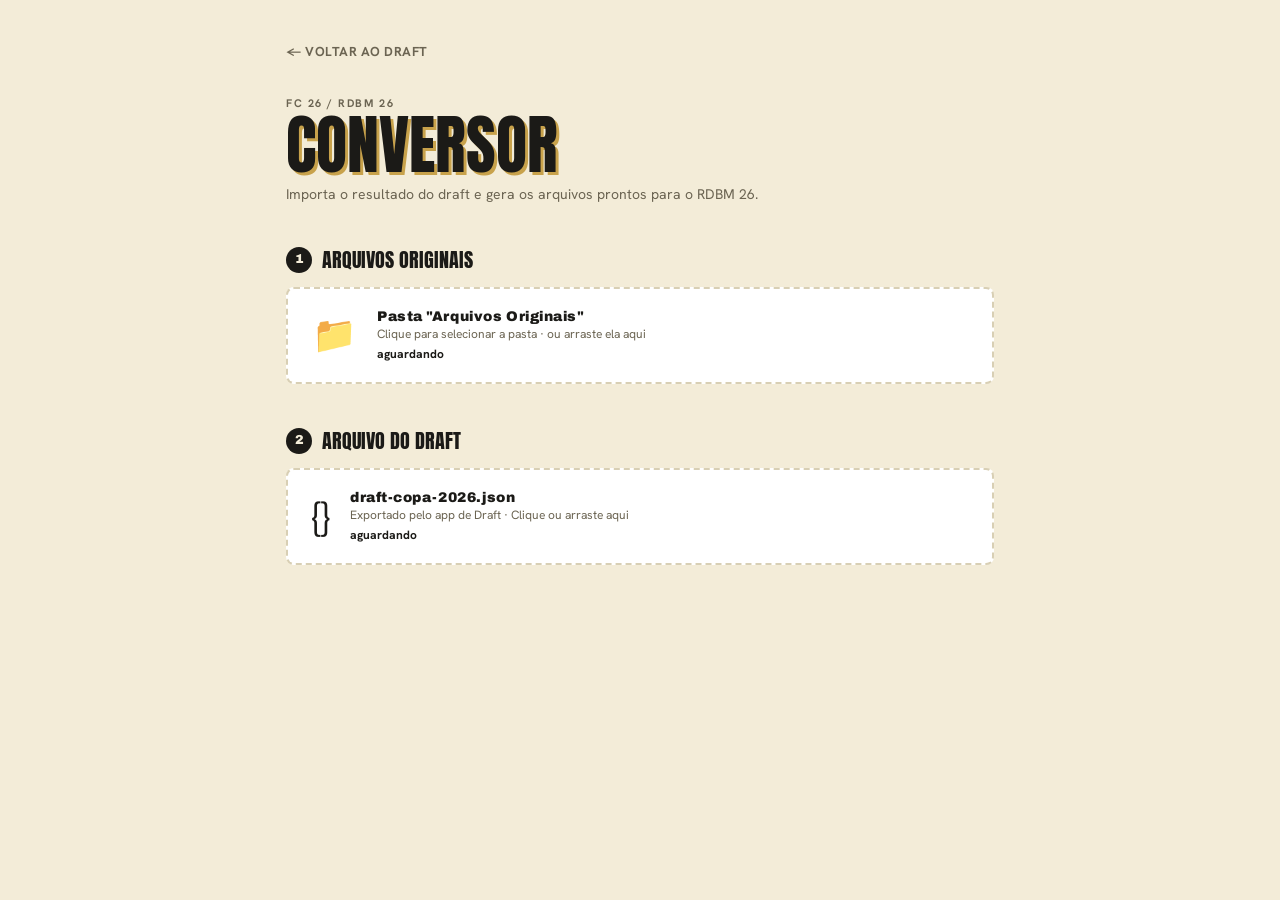
<file: converter.html>
<!DOCTYPE html>
<html lang="pt-BR">

<head>
    <meta charset="UTF-8">
    <meta name="viewport" content="width=device-width, initial-scale=1.0">
    <title>Conversor RDBM 26 — Draft Copa 2026</title>
    <link rel="preconnect" href="https://fonts.googleapis.com">
    <link rel="preconnect" href="https://fonts.gstatic.com" crossorigin>
    <link href="https://fonts.googleapis.com/css2?family=Anton&family=Hanken+Grotesk:wght@400;600;700;800;900&family=Archivo:wght@700;800;900&display=swap" rel="stylesheet">
    <link rel="stylesheet" href="style.css">
    <style>
        .cv-wrap {
            max-width: 740px;
            margin: 0 auto;
            padding: 40px 16px 100px;
        }

        .cv-back {
            display: inline-flex;
            align-items: center;
            gap: 6px;
            color: var(--muted);
            font-size: 13px;
            font-weight: 700;
            text-decoration: none;
            letter-spacing: 0.04em;
            text-transform: uppercase;
            margin-bottom: 36px;
        }
        .cv-back:hover { color: var(--ink); }

        .cv-header {
            margin-bottom: 44px;
        }
        .cv-eyebrow {
            font-size: 11px;
            font-weight: 700;
            letter-spacing: 0.14em;
            text-transform: uppercase;
            color: var(--muted);
            margin-bottom: 6px;
        }
        .cv-header h1 {
            font-family: var(--display);
            font-size: clamp(40px, 9vw, 64px);
            text-transform: uppercase;
            color: var(--ink);
            text-shadow: 3px 3px 0 var(--accent-2);
            margin: 0 0 10px;
            line-height: 0.92;
        }
        .cv-header p {
            font-size: 14px;
            color: var(--muted);
            margin: 0;
        }

        /* ── SECTION ── */

        .cv-section {
            margin-bottom: 36px;
        }
        .cv-section-title {
            display: flex;
            align-items: center;
            gap: 10px;
            font-family: var(--display);
            font-size: 20px;
            text-transform: uppercase;
            color: var(--ink);
            margin: 0 0 14px;
        }
        .step-badge {
            width: 26px;
            height: 26px;
            border-radius: 50%;
            background: var(--ink);
            color: var(--surface);
            font-family: var(--numeral);
            font-weight: 900;
            font-size: 13px;
            display: flex;
            align-items: center;
            justify-content: center;
            flex-shrink: 0;
        }

        /* ── DROP ZONES GRID ── */

        .dz-grid {
            display: grid;
            grid-template-columns: repeat(3, 1fr);
            gap: 10px;
        }
        @media (max-width: 520px) {
            .dz-grid { grid-template-columns: 1fr; }
        }

        .dz {
            position: relative;
            background: var(--surface-2);
            border: 2px dashed var(--line);
            border-radius: 8px;
            padding: 18px 14px 14px;
            cursor: pointer;
            transition: border-color 0.15s, background 0.15s;
            text-align: center;
            user-select: none;
        }
        .dz:hover, .dz.over { border-color: var(--accent-2); background: #fbf7eb; }
        .dz.ok  { border-style: solid; border-color: var(--win); }
        .dz.err { border-style: solid; border-color: var(--accent); }

        .dz input[type="file"] {
            position: absolute;
            inset: 0;
            opacity: 0;
            cursor: pointer;
            width: 100%;
            height: 100%;
        }
        .dz-name {
            font-family: var(--numeral);
            font-weight: 900;
            font-size: 11px;
            letter-spacing: 0.04em;
            color: var(--ink);
            margin-bottom: 4px;
            pointer-events: none;
        }
        .dz-action {
            font-size: 11px;
            color: var(--muted);
            pointer-events: none;
        }
        .dz-st {
            margin-top: 8px;
            font-size: 11px;
            font-weight: 700;
            pointer-events: none;
            min-height: 15px;
        }
        .dz.ok  .dz-st { color: var(--win); }
        .dz.err .dz-st { color: var(--accent); }

        /* Draft JSON zone — wide */
        .dz-wide {
            display: flex;
            align-items: center;
            gap: 20px;
            text-align: left;
            padding: 20px 24px;
        }
        .dz-icon {
            font-size: 36px;
            line-height: 1;
            flex-shrink: 0;
            pointer-events: none;
        }
        .dz-wide .dz-name  { font-size: 14px; margin-bottom: 2px; }
        .dz-wide .dz-action { font-size: 12px; }
        .dz-wide .dz-st   { margin-top: 4px; font-size: 12px; }

        .dz-file-status {
            display: flex;
            gap: 8px;
            flex-wrap: wrap;
            margin-top: 8px;
            min-height: 0;
        }
        .dz-file-pill {
            font-size: 11px;
            font-weight: 700;
            padding: 3px 9px;
            border-radius: 4px;
        }
        .dz-file-pill.ok  { background: #e4f5eb; color: var(--win); }
        .dz-file-pill.missing { background: #fde8e8; color: var(--accent); }

        /* ── PREVIEW ── */

        .preview-card {
            background: var(--surface-2);
            border: 1px solid var(--line);
            border-radius: 8px;
            overflow: hidden;
        }
        .prev-row {
            display: flex;
            align-items: center;
            gap: 12px;
            padding: 13px 16px;
            border-bottom: 1px solid var(--line);
        }
        .prev-row:last-child { border-bottom: none; }
        .prev-player {
            font-weight: 800;
            font-size: 13px;
            min-width: 90px;
        }
        .prev-team {
            flex: 1;
            font-size: 13px;
            color: var(--muted);
        }
        .prev-tid {
            font-family: var(--numeral);
            font-weight: 900;
            font-size: 11px;
            color: var(--muted);
            margin-right: 6px;
        }
        .badge {
            display: inline-block;
            font-size: 11px;
            font-weight: 700;
            padding: 3px 8px;
            border-radius: 4px;
        }
        .badge-ok   { background: #e4f5eb; color: var(--win); }
        .badge-warn { background: #fef3e2; color: #b36b00; }
        .badge-err  { background: #fde8e8; color: var(--accent); }

        /* ── EXPORT ── */

        .btn-rdbm {
            width: 100%;
            padding: 18px;
            background: var(--accent);
            color: var(--surface);
            border: none;
            border-radius: 8px;
            font-family: var(--display);
            font-size: 22px;
            letter-spacing: 0.03em;
            text-transform: uppercase;
            cursor: pointer;
            box-shadow: var(--hard-shadow-ink);
            transition: transform 0.1s, box-shadow 0.1s;
        }
        .btn-rdbm:hover:not(:disabled) {
            transform: translateY(1px);
            box-shadow: 2px 2px 0 var(--ink);
        }
        .btn-rdbm:disabled {
            background: var(--line);
            color: var(--muted);
            cursor: not-allowed;
            box-shadow: none;
        }
        .export-note {
            font-size: 12px;
            color: var(--muted);
            text-align: center;
            margin-top: 10px;
            line-height: 1.5;
        }

        /* ── LOG ── */

        .cv-log {
            background: var(--ink);
            color: #d8cfb8;
            font-family: 'Courier New', monospace;
            font-size: 12px;
            border-radius: 8px;
            padding: 16px 18px;
            max-height: 220px;
            overflow-y: auto;
            white-space: pre-wrap;
            word-break: break-all;
            line-height: 1.6;
            display: none;
            margin-top: 16px;
        }
        .cv-log.show { display: block; }
        .cv-log .log-ok   { color: #6fcf97; }
        .cv-log .log-warn { color: #f2c94c; }
        .cv-log .log-err  { color: #eb5757; }
    </style>
</head>

<body>

    <div class="cv-wrap">

        <a href="index.html" class="cv-back">&#8592; Voltar ao Draft</a>

        <header class="cv-header">
            <div class="cv-eyebrow">FC 26 / RDBM 26</div>
            <h1>Conversor</h1>
            <p>Importa o resultado do draft e gera os arquivos prontos para o RDBM 26.</p>
        </header>

        <!-- STEP 1 — Arquivos originais -->
        <div class="cv-section">
            <h2 class="cv-section-title">
                <span class="step-badge">1</span>
                Arquivos Originais
            </h2>
            <div class="dz dz-wide" id="dz-folder">
                <input type="file" id="fi-folder" webkitdirectory>
                <div class="dz-icon">&#128193;</div>
                <div style="pointer-events:none; flex:1;">
                    <div class="dz-name">Pasta &quot;Arquivos Originais&quot;</div>
                    <div class="dz-action">Clique para selecionar a pasta · ou arraste ela aqui</div>
                    <div class="dz-st" id="st-folder">aguardando</div>
                </div>
            </div>
            <div class="dz-file-status" id="dz-file-status"></div>
        </div>

        <!-- STEP 2 — Draft JSON -->
        <div class="cv-section">
            <h2 class="cv-section-title">
                <span class="step-badge">2</span>
                Arquivo do Draft
            </h2>
            <div class="dz dz-wide" id="dz-draft">
                <input type="file" accept=".json" id="fi-draft">
                <div class="dz-icon">{}</div>
                <div style="pointer-events:none; flex:1;">
                    <div class="dz-name">draft-copa-2026.json</div>
                    <div class="dz-action">Exportado pelo app de Draft &middot; Clique ou arraste aqui</div>
                    <div class="dz-st" id="st-draft">aguardando</div>
                </div>
            </div>
        </div>

        <!-- STEP 3 — Preview -->
        <div class="cv-section" id="sec-preview" style="display:none">
            <h2 class="cv-section-title">
                <span class="step-badge">3</span>
                Pr&#233;-visualiza&#231;&#227;o
            </h2>
            <div class="preview-card" id="preview-body"></div>
        </div>

        <!-- STEP 4 — Exportar -->
        <div class="cv-section" id="sec-export" style="display:none">
            <h2 class="cv-section-title">
                <span class="step-badge">4</span>
                Exportar
            </h2>
            <button class="btn-rdbm" id="exportBtn">
                &#8595; Gerar Arquivos para RDBM 26
            </button>
            <div class="export-note" id="export-note">
                Coloque os arquivos gerados na pasta <strong>Arquivos para Importar RDBM</strong> e importe no RDBM 26.
            </div>
            <div class="cv-log" id="cvLog"></div>
        </div>

    </div>

    <div id="toast"></div>

    <script>
    "use strict";

    // ─── TRADUÇÃO PT → EN ────────────────────────────────────────────────────

    const TRAD = {
        "alemanha":             "Germany",
        "argentina":            "Argentina",
        "argélia":         "Algeria",
        "arábia saudita":  "Saudi Arabia",
        "austrália":       "Australia",
        "bélgica":         "Belgium",
        "bósnia e herzegovina": "Bosnia & Herzegovina",
        "brasil":               "Brazil",
        "cabo verde":           "Cabo Verde",
        "canadá":          "Canada",
        "catar":                "Qatar",
        "colômbia":        "Colombia",
        "coreia do sul":        "Korea Republic",
        "costa do marfim":      "Ivory Coast",
        "croácia":         "Croatia",
        "curaçao":         "Curaçao",
        "egito":                "Egypt",
        "equador":              "Ecuador",
        "escócia":         "Scotland",
        "espanha":              "Spain",
        "estados unidos":       "United States",
        "frança":          "France",
        "gana":                 "Ghana",
        "haiti":                "Haiti",
        "holanda":              "Holland",
        "inglaterra":           "England",
        "iraque":               "Iraq",
        "irã":             "Iran",
        "japão":           "Japan",
        "jordânia":        "Jordan",
        "marrocos":             "Morocco",
        "méxico":          "Mexico",
        "noruega":              "Norway",
        "nova zelândia":   "New Zealand",
        "panamá":          "Panaмá",
        "paraguai":             "Paraguay",
        "portugal":             "Portugal",
        "rd congo":             "Congo DR",
        "república tcheca": "Czech Republic",
        "senegal":              "Senegal",
        "suécia":          "Sweden",
        "suíça":      "Switzerland",
        "tunísia":         "Tunisia",
        "turquia":              "Türkiye",
        "uruguai":              "Uruguay",
        "uzbequistão":     "Uzbekistan",
        "áfrica do sul":   "South Africa",
        "áustria":         "Austria",
    };

    const POS_CODE = { GK: "0", DF: "1", MF: "2", FW: "3" };

    // ─── ESTADO ──────────────────────────────────────────────────────────────

    const S = {
        tpl:      null,   // ArrayBuffer
        teams:    null,   // ArrayBuffer
        leagues:  null,   // ArrayBuffer (optional)
        draft:    null,   // Object
        _resolved: null,  // computed after all files loaded
    };

    // ─── UTF-16 LE ────────────────────────────────────────────────────────────

    function decodeUtf16(buf) {
        const bytes = new Uint8Array(buf);
        const hasBom = bytes[0] === 0xFF && bytes[1] === 0xFE;
        const slice = hasBom ? buf.slice(2) : buf;
        return new TextDecoder("utf-16le").decode(slice);
    }

    function encodeUtf16le(str) {
        const bom  = new Uint8Array([0xFF, 0xFE]);
        const buf  = new ArrayBuffer(str.length * 2);
        const view = new DataView(buf);
        for (let i = 0; i < str.length; i++)
            view.setUint16(i * 2, str.charCodeAt(i), true);
        const out = new Uint8Array(bom.length + buf.byteLength);
        out.set(bom, 0);
        out.set(new Uint8Array(buf), bom.length);
        return out;
    }

    // ─── HELPERS ─────────────────────────────────────────────────────────────

    function norm(s) { return (s || "").toLowerCase().trim(); }

    function findCol(header, name) {
        return header.findIndex(c => c.trim().toLowerCase() === name.toLowerCase());
    }

    function parseTeams(buf) {
        const text  = decodeUtf16(buf);
        const lines = text.split("\n").filter(l => l.trim());
        const header = lines[0].replace(/\r$/, "").split("\t");
        const iName = findCol(header, "teamname");
        const iId   = findCol(header, "teamid");
        if (iName < 0 || iId < 0) return null;
        const map = {};
        for (const raw of lines.slice(1)) {
            const p  = raw.replace(/\r$/, "").split("\t");
            const id = (p[iId] || "").trim();
            if (/^\d+$/.test(id)) map[norm(p[iName])] = id;
        }
        return map;
    }

    function resolveTeamId(ptName, teamMap) {
        const enName = TRAD[norm(ptName)] || ptName;
        const id = teamMap[norm(enName)] || teamMap[norm(ptName)];
        if (id) return { enName, id };
        const key = norm(enName);
        for (const [k, v] of Object.entries(teamMap)) {
            if (k.includes(key) || key.includes(k)) return { enName, id: v };
        }
        return { enName, id: null };
    }

    // ─── DROP ZONE PASTA ─────────────────────────────────────────────────────

    const NEEDED = {
        "teamplayerlinks.txt": "tpl",
        "teams.txt":           "teams",
        "leagues.txt":         "leagues",
    };

    function initFolderDz() {
        const dz    = document.getElementById("dz-folder");
        const input = document.getElementById("fi-folder");
        const st    = document.getElementById("st-folder");
        const pills = document.getElementById("dz-file-status");

        async function loadFiles(fileList) {
            if (!fileList || !fileList.length) return;
            st.textContent = "carregando…";
            dz.classList.remove("ok", "err");

            const found = {};
            for (const file of fileList) {
                const name = file.name.toLowerCase();
                if (NEEDED[name]) {
                    try {
                        found[name] = await file.arrayBuffer();
                    } catch (_) { /* skip */ }
                }
            }

            // Assign to state
            for (const [fname, key] of Object.entries(NEEDED)) {
                S[key] = found[fname] || null;
            }

            // Render pills
            pills.innerHTML = Object.keys(NEEDED).map(fname => {
                const ok = !!found[fname];
                const label = fname === "leagues.txt" && !ok
                    ? fname + " (opcional)"
                    : fname;
                return `<span class="dz-file-pill ${ok ? "ok" : "missing"}">${ok ? "✓" : "✗"} ${label}</span>`;
            }).join("");

            const hasRequired = !!(S.tpl && S.teams);
            dz.classList.toggle("ok",  hasRequired);
            dz.classList.toggle("err", !hasRequired);
            st.textContent = hasRequired
                ? "✓ pasta carregada"
                : "teamplayerlinks.txt ou teams.txt não encontrado";

            maybePreview();
        }

        input.addEventListener("change", e => loadFiles(e.target.files));
        dz.addEventListener("dragover",  e => { e.preventDefault(); dz.classList.add("over"); });
        dz.addEventListener("dragleave", () => dz.classList.remove("over"));
        dz.addEventListener("drop", e => {
            e.preventDefault();
            dz.classList.remove("over");
            // dataTransfer.files inclui todos os arquivos da pasta arrastada
            loadFiles(e.dataTransfer.files);
        });
    }

    function initDzJson(dzId, inputId) {
        const dz    = document.getElementById(dzId);
        const input = document.getElementById(inputId);
        const st    = document.getElementById("st-draft");

        async function load(file) {
            if (!file) return;
            st.textContent = "carregando…";
            dz.classList.remove("ok", "err");
            try {
                const text = await file.text();
                S.draft = JSON.parse(text);
                dz.classList.add("ok");
                st.textContent = "✓ " + file.name;
            } catch (_) {
                dz.classList.add("err");
                st.textContent = "JSON inválido";
                return;
            }
            maybePreview();
        }

        input.addEventListener("change", e => load(e.target.files[0]));
        dz.addEventListener("dragover",  e => { e.preventDefault(); dz.classList.add("over"); });
        dz.addEventListener("dragleave", () => dz.classList.remove("over"));
        dz.addEventListener("drop", e => {
            e.preventDefault();
            dz.classList.remove("over");
            load(e.dataTransfer.files[0]);
        });
    }

    // ─── PREVIEW ─────────────────────────────────────────────────────────────

    function maybePreview() {
        if (!S.tpl || !S.teams || !S.draft) return;

        const teamMap = parseTeams(S.teams);
        if (!teamMap) {
            logMsg("ERRO", "teams.txt inválido — colunas teamname/teamid não encontradas");
            return;
        }

        const participants = S.draft.draft.participants;
        S._resolved = participants.map(p => {
            const { enName, id } = resolveTeamId(p.team, teamMap);
            const total  = p.players.length;
            const withId = p.players.filter(j => j.playerid).length;
            return { player: p.player, team: p.team, enName, teamId: id, total, withId, players: p.players };
        });

        const rows = S._resolved.map(r => {
            let badge, cls;
            if (!r.teamId) {
                badge = "time não encontrado"; cls = "badge-err";
            } else if (r.withId === r.total) {
                badge = r.total + " jogadores OK"; cls = "badge-ok";
            } else {
                badge = r.withId + "/" + r.total + " com ID"; cls = "badge-warn";
            }
            const tidLabel = r.teamId ? `<span class="prev-tid">ID ${r.teamId}</span>` : "";
            return `
                <div class="prev-row">
                    <div class="prev-player">${esc(r.player)}</div>
                    <div class="prev-team">${esc(r.team)} ${tidLabel}</div>
                    <span class="badge ${cls}">${badge}</span>
                </div>`;
        }).join("");

        document.getElementById("preview-body").innerHTML = rows;
        document.getElementById("sec-preview").style.display = "";
        document.getElementById("sec-export").style.display  = "";

        const note = S.leagues
            ? "Arquivos gerados: <strong>teamplayerlinks.txt</strong> e <strong>leagues.txt</strong>."
            : "Arquivo gerado: <strong>teamplayerlinks.txt</strong>. Carregue leagues.txt para modificá-lo também.";
        document.getElementById("export-note").innerHTML =
            note + "<br>Coloque na pasta <strong>Arquivos para Importar RDBM</strong> e importe no RDBM 26.";
    }

    // ─── EXPORTAR ─────────────────────────────────────────────────────────────

    document.getElementById("exportBtn").addEventListener("click", doExport);

    function doExport() {
        const log = [];

        // ── teamplayerlinks.txt ──────────────────────────────────────────────
        // splitlines(keepends=True) — mantém \r\n original em cada linha, igual ao Python
        const tplText  = decodeUtf16(S.tpl);
        const rawLines = tplText.match(/[^\n]*\n?/g).filter(l => l.length > 0);
        const headerCols = rawLines[0].replace(/[\r\n]+$/, "").split("\t");
        const iPlayer = findCol(headerCols, "playerid");
        const iTeam   = findCol(headerCols, "teamid");

        if (iPlayer < 0 || iTeam < 0) {
            showLog(["[ERRO] teamplayerlinks.txt: colunas playerid/teamid não encontradas"]);
            return;
        }

        const teamIdSet = new Set(S._resolved.map(r => r.teamId).filter(Boolean));

        const kept = [rawLines[0]];  // header inalterado
        let removed = 0;
        for (const raw of rawLines.slice(1)) {
            if (!raw.trim()) continue;
            const tid = (raw.replace(/[\r\n]+$/, "").split("\t")[iTeam] || "").trim();
            if (teamIdSet.has(tid)) { removed++; }
            else { kept.push(raw); }  // linha original inalterada
        }
        log.push(`[OK] ${removed} jogadores removidos dos times selecionados`);

        let added = 0;
        for (const r of S._resolved) {
            if (!r.teamId) {
                log.push(`[AVISO] ${r.team}: teamid não encontrado — pulado`);
                continue;
            }
            let cnt = 0;
            for (const j of r.players) {
                if (!j.playerid) continue;
                const jersey  = Math.floor(Math.random() * 99) + 1;
                const posCode = POS_CODE[j.position] || "0";
                kept.push(`0\t0\t0\t0\t${jersey}\t${posCode}\t-1\t${r.teamId}\t0\t0\t0\t0\t0\t${j.playerid}\t3\t0\r\n`);
                cnt++;
                added++;
            }
            log.push(`[OK] ${r.enName} (ID ${r.teamId}): +${cnt} jogadores adicionados`);
        }
        log.push(`[OK] Total adicionado: ${added} jogadores`);

        downloadUtf16le(kept.join(""), "teamplayerlinks.txt");

        // ── leagues.txt (opcional) ────────────────────────────────────────────
        if (S.leagues) {
            const lgText  = decodeUtf16(S.leagues);
            const lgLines = lgText.match(/[^\n]*\n?/g).filter(l => l.length > 0);
            let changed = 0;
            const lgOut = lgLines.map(raw => {
                const stripped = raw.replace(/[\r\n]+$/, "");
                const p = stripped.split("\t");
                if (p.length >= 2 && (p[1] || "").toLowerCase().includes("international")) {
                    if (p[p.length - 1].trim() === "1") {
                        p[p.length - 1] = "0";
                        changed++;
                        return p.join("\t") + "\r\n";
                    }
                }
                return raw;  // linha original inalterada
            }).join("");
            setTimeout(() => downloadUtf16le(lgOut, "leagues.txt"), 350);
            log.push(`[OK] leagues.txt: ${changed > 0 ? changed + " flag(s) International: 1 → 0" : "nenhuma flag alterada"}`);
        }

        showLog(log);
        toast("Arquivos gerados com sucesso!");
    }

    // ─── UTILS ────────────────────────────────────────────────────────────────

    function ensureCRLF(line) {
        return line.replace(/[\r\n]+$/, "") + "\r\n";
    }

    function downloadUtf16le(text, filename) {
        const data = encodeUtf16le(text);
        const blob = new Blob([data], { type: "application/octet-stream" });
        const url  = URL.createObjectURL(blob);
        const a    = document.createElement("a");
        a.href = url; a.download = filename;
        document.body.appendChild(a); a.click();
        document.body.removeChild(a); URL.revokeObjectURL(url);
    }

    function esc(s) {
        return (s || "")
            .replace(/&/g, "&amp;")
            .replace(/</g, "&lt;")
            .replace(/>/g, "&gt;");
    }

    // ─── LOG ─────────────────────────────────────────────────────────────────

    function showLog(lines) {
        const el = document.getElementById("cvLog");
        el.innerHTML = lines.map(l => {
            if (l.startsWith("[OK]"))    return `<span class="log-ok">${esc(l)}</span>`;
            if (l.startsWith("[AVISO]")) return `<span class="log-warn">${esc(l)}</span>`;
            if (l.startsWith("[ERRO]"))  return `<span class="log-err">${esc(l)}</span>`;
            return esc(l);
        }).join("\n");
        el.classList.add("show");
    }

    function logMsg(type, msg) { showLog([`[${type}] ${msg}`]); }

    // ─── TOAST ───────────────────────────────────────────────────────────────

    let _tt = null;
    function toast(msg, dur = 2500) {
        const el = document.getElementById("toast");
        if (!el) return;
        clearTimeout(_tt);
        el.textContent = msg;
        el.classList.add("show");
        _tt = setTimeout(() => el.classList.remove("show"), dur);
    }

    // ─── INIT ─────────────────────────────────────────────────────────────────

    initFolderDz();
    initDzJson("dz-draft", "fi-draft");

    </script>

</body>
</html>
</file>
<file: style.css>
/* ====================== */
/* VARIÁVEIS               */
/* ====================== */

:root {
    --surface:       #F3ECD8;
    --surface-2:     #FFFFFF;
    --ink:           #1B1A17;
    --ink-bg:        #1B1A17;
    --muted:         #6B6452;
    --accent:        #E8462B;
    --accent-2:      #C8A24B;
    --line:          #D8CFB4;
    --win:           #2F7D4F;
    --shadow:        #1B1A17;
    --card-bg:       #FFFFFF;
    --display:       'Anton', sans-serif;
    --display-weight: 400;
    --body:          'Hanken Grotesk', sans-serif;
    --numeral:       'Archivo', sans-serif;
    --numeral-weight: 900;
    --hard-shadow:     3px 3px 0 var(--line);
    --hard-shadow-ink: 3px 3px 0 var(--shadow);
}

/* ====================== */
/* DARK MODE               */
/* ====================== */

[data-theme="dark"] {
    --surface:       #1a1a1a;
    --surface-2:     #2d2d2d;
    --ink:           #f0ede6;
    --ink-bg:        #3a3a3a;
    --muted:         #a09a8a;
    --accent:        #e85d45;
    --accent-2:      #d4a84b;
    --line:          #3a3a35;
    --win:           #3da86a;
    --shadow:        #555544;
    --card-bg:       #1e1e1e;
}

/* ====================== */
/* RESET & BASE            */
/* ====================== */

*, *::before, *::after { box-sizing: border-box; }

html, body { margin: 0; padding: 0; overflow-x: hidden; }

body {
    font-family: var(--body);
    color: var(--ink);
    background: var(--surface);
    -webkit-font-smoothing: antialiased;
}

h1, h2, h3 {
    font-family: var(--display);
    font-weight: var(--display-weight);
    margin: 0;
    line-height: 0.92;
}

/* ====================== */
/* SETUP                   */
/* ====================== */

#setup {
    max-width: 440px;
    margin: 0 auto;
    padding: 40px 16px 56px;
}

#setup h1 {
    font-size: clamp(36px, 9vw, 60px);
    text-transform: uppercase;
    letter-spacing: -0.01em;
    margin-bottom: 28px;
    color: var(--ink);
    text-shadow: 4px 4px 0 var(--accent-2);
}

/* ====================== */
/* SETTINGS EM LINHA       */
/* ====================== */

.setting-row {
    display: flex;
    gap: 14px;
    align-items: flex-start;
    margin-top: 14px;
    padding-bottom: 14px;
    border-bottom: 1px solid var(--line);
}

.setting-row:last-of-type {
    border-bottom: none;
    margin-bottom: 4px;
}

.setting-field {
    flex: 1 1 auto;
    min-width: 0;
}

.setting-field label {
    display: block;
    font-family: var(--body);
    font-weight: 800;
    font-size: 9px;
    letter-spacing: 0.22em;
    text-transform: uppercase;
    color: var(--muted);
    margin-bottom: 4px;
}

.setting-field select,
.setting-field input[type="number"] {
    width: 100%;
    padding: 9px 11px;
    border: 2px solid var(--line);
    background: var(--surface);
    color: var(--ink);
    font-family: var(--body);
    font-size: 14px;
    font-weight: 700;
    outline: none;
    border-radius: 0;
    appearance: none;
    -webkit-appearance: none;
    transition: border-color 0.15s;
}

.setting-field select:focus,
.setting-field input[type="number"]:focus {
    border-color: var(--ink);
}

.setting-field input[type="number"]#poolSpecialChanceInput {
    width: 65px;
    padding: 4px;
    border: 2px solid var(--line);
    background: var(--surface);
    color: var(--accent);
    font-family: var(--numeral);
    font-size: 14px;
    font-weight: 900;
    text-align: center;
    border-radius: 0;
    outline: none;
    -moz-appearance: textfield;
}

.setting-field input[type="number"]#poolSpecialChanceInput::-webkit-outer-spin-button,
.setting-field input[type="number"]#poolSpecialChanceInput::-webkit-inner-spin-button {
    -webkit-appearance: none;
    margin: 0;
}

.setting-field input[type="number"]#poolSpecialChanceInput:focus {
    border-color: var(--accent);
}

/* Slider de probabilidade */
.setting-field input[type="range"] {
    -webkit-appearance: none;
    appearance: none;
    width: 100%;
    height: 6px;
    background: var(--line);
    border-radius: 0;
    outline: none;
    cursor: pointer;
}

.setting-field input[type="range"]::-webkit-slider-thumb {
    -webkit-appearance: none;
    appearance: none;
    width: 18px;
    height: 18px;
    background: var(--accent);
    border: 2px solid var(--ink);
    border-radius: 50%;
    cursor: pointer;
    box-shadow: 2px 2px 0 var(--accent-2);
    transition: transform 0.1s;
}

.setting-field input[type="range"]::-webkit-slider-thumb:hover {
    transform: scale(1.15);
}

.setting-field input[type="range"]::-webkit-slider-thumb:active {
    transform: scale(1.05);
}

.setting-field input[type="range"]::-moz-range-thumb {
    width: 18px;
    height: 18px;
    background: var(--accent);
    border: 2px solid var(--ink);
    border-radius: 50%;
    cursor: pointer;
    box-shadow: 2px 2px 0 var(--accent-2);
}

.setting-field input[type="range"]::-moz-range-track {
    height: 6px;
    background: var(--line);
    border-radius: 0;
}

.setting-note {
    display: none;
    flex: 0 0 160px;
    max-width: 160px;
    font-family: var(--body);
    font-weight: 600;
    font-size: 11px;
    line-height: 1.4;
    color: var(--muted);
    padding: 8px 0 4px;
    min-height: 60px;
}

.setting-note.is-visible {
    display: block;
}

/* ====================== */
/* PASSO A PASSO (footer)  */
/* ====================== */

.steps-bar {
    display: flex;
    align-items: center;
    justify-content: center;
    gap: 4px;
    padding: 12px 16px;
    border-top: 2px solid var(--ink);
    max-width: 900px;
    margin: 0 auto;
    position: fixed;
    bottom: 0;
    left: 0;
    right: 0;
    background: var(--surface);
    z-index: 100;
    box-shadow: 0 -2px 0 var(--ink);
}

/* Espaço para o footer fixo não cobrir conteúdo */
#setup {
    padding-bottom: 80px;
}

#countrySelection .cs-wrap {
    padding-bottom: 80px;
}

#draftArea {
    padding-bottom: 70px;
}

#resultsArea {
    padding-bottom: 0;
}

.scroll-spacer {
    height: 100px;
}

.steps-item {
    display: flex;
    align-items: flex-start;
    gap: 7px;
}

.steps-num {
    font-family: var(--numeral);
    font-weight: var(--numeral-weight);
    font-size: 15px;
    color: var(--accent);
    line-height: 1.2;
    flex-shrink: 0;
}

.steps-text {
    display: flex;
    flex-direction: column;
    gap: 1px;
    min-width: 0;
}

.steps-t {
    font-family: var(--display);
    font-weight: var(--display-weight);
    font-size: 13px;
    text-transform: uppercase;
    letter-spacing: 0.02em;
    color: var(--ink);
    line-height: 1;
}

.steps-d {
    font-family: var(--body);
    font-weight: 600;
    font-size: 10px;
    color: var(--muted);
    white-space: nowrap;
}

.steps-arrow {
    font-family: var(--body);
    font-size: 16px;
    color: var(--line);
    font-weight: 700;
    margin-top: 2px;
}

/* Etapa ativa */
.steps-item.is-active {
    border-bottom: 3px solid var(--accent);
    padding-bottom: 3px;
}

.steps-item.is-active .steps-num {
    color: var(--accent);
}

.steps-item.is-active .steps-t {
    color: var(--accent);
}

.steps-item.is-active .steps-d {
    color: var(--ink);
    font-weight: 700;
}

.setup-card {
    border: 2px solid var(--ink);
    background: var(--surface-2);
    box-shadow: var(--hard-shadow-ink);
    padding: 22px 24px 28px;
    border-radius: 2px;
    display: flex;
    flex-direction: column;
    gap: 4px;
}

.setup-card label {
    display: block;
    font-family: var(--body);
    font-weight: 800;
    font-size: 9px;
    letter-spacing: 0.22em;
    text-transform: uppercase;
    color: var(--muted);
    margin-top: 12px;
    margin-bottom: 4px;
}

.setup-card select,
.setup-card input[type="number"] {
    width: 100%;
    padding: 9px 11px;
    border: 2px solid var(--line);
    background: var(--surface);
    color: var(--ink);
    font-family: var(--body);
    font-size: 14px;
    font-weight: 700;
    outline: none;
    border-radius: 0;
    appearance: none;
    -webkit-appearance: none;
    transition: border-color 0.15s;
}

.setup-card select:focus,
.setup-card input[type="number"]:focus {
    border-color: var(--ink);
}

/* Inputs de nome dos participantes */
#playerNames {
    display: flex;
    flex-direction: column;
    gap: 6px;
    margin-top: 8px;
}

#playerNames div { margin-bottom: 0 !important; }

#playerNames input {
    width: 100%;
    padding: 9px 11px;
    border: 2px solid var(--line);
    background: var(--surface);
    color: var(--ink);
    font-family: var(--display);
    font-size: 16px;
    outline: none;
    border-radius: 0;
    text-transform: uppercase;
    letter-spacing: 0.02em;
    transition: border-color 0.15s;
}

#playerNames input::placeholder {
    color: var(--muted);
    opacity: 0.5;
    font-family: var(--body);
    font-weight: 700;
    font-size: 12px;
    text-transform: uppercase;
    letter-spacing: 0.12em;
}

#playerNames input:focus { border-color: var(--ink); }

/* ====================== */
/* BOTÕES — BASE           */
/* ====================== */

button {
    font-family: var(--display);
    font-weight: var(--display-weight);
    letter-spacing: 0.04em;
    border: none;
    cursor: pointer;
    display: inline-flex;
    align-items: center;
    justify-content: center;
    gap: 10px;
    text-transform: uppercase;
    transition: transform 0.12s ease, box-shadow 0.12s ease, background 0.12s ease;
    border-radius: 2px;
}

button:disabled { opacity: 0.4; cursor: not-allowed; box-shadow: none; }

/* Botão primário (continuar / iniciar) */
#createPlayers,
#startDraft {
    background: var(--accent);
    color: #fff;
    box-shadow: var(--hard-shadow-ink);
    font-size: 18px;
    padding: 13px 20px;
    width: 100%;
    margin-top: 14px;
}

#createPlayers:active,
#startDraft:active {
    transform: translate(2px, 2px);
    box-shadow: 1px 1px  0 var(--shadow);
}

#startDraft {
    background: #c0392b;
    color: #fff;
    box-shadow: 4px 4px  0 var(--shadow);
    margin-top: 6px;
    font-size: 20px;
    padding: 16px 24px;
    font-weight: 700;
    text-transform: uppercase;
    letter-spacing: 0.06em;
    border: none;
    cursor: pointer;
    transition: transform 0.15s ease, box-shadow 0.15s ease, background 0.15s ease;
}

#startDraft:hover {
    background: #a93226;
}

#startDraft:active {
    transform: translate(2px, 2px);
    box-shadow: 2px 2px  0 var(--shadow);
}

/* Botão de refresh do pool */
#refreshBtn {
    background: transparent;
    color: var(--ink);
    border: 2px solid var(--ink);
    box-shadow: var(--hard-shadow);
    font-size: 14px;
    padding: 10px 14px;
    width: 100%;
    font-family: var(--body);
    font-weight: 800;
    letter-spacing: 0.06em;
    text-transform: uppercase;
}

#refreshBtn:hover { background: var(--accent); color: #fff; border-color: var(--ink); }
#refreshBtn:active { transform: translate(2px, 2px); box-shadow: 1px 1px 0 var(--line); }

/* Botão reiniciar */
#restartDraft {
    background: transparent;
    color: var(--muted);
    border: 2px solid var(--line);
    font-size: 11px;
    padding: 8px 16px;
    width: auto;
    letter-spacing: 0.08em;
    font-family: var(--body);
    font-weight: 800;
    text-transform: uppercase;
    border-radius: 2px;
    cursor: pointer;
    transition: color 0.15s, border-color 0.15s, background 0.15s;
}

#restartDraft:hover { color: var(--accent); border-color: var(--accent); }

/* Botões da tela de resultado */
#copyResults {
    background: var(--accent);
    color: #fff;
    box-shadow: var(--hard-shadow-ink);
    font-size: 16px;
    padding: 12px 24px;
    width: auto;
}

#copyResults:active { transform: translate(2px, 2px); box-shadow: 1px 1px  0 var(--shadow); }

.btn-novo-draft {
    background: transparent;
    color: var(--ink);
    border: 2px solid var(--ink);
    box-shadow: var(--hard-shadow);
    font-size: 16px;
    padding: 12px 24px;
    width: auto;
}

.btn-novo-draft:hover { background: var(--ink); color: var(--surface); }
.btn-novo-draft:active { transform: translate(2px, 2px); box-shadow: 1px 1px 0 var(--line); }

/* ====================== */
/* DRAFT — ESTRUTURA       */
/* ====================== */

#draftArea {
    display: flex;
    flex-direction: column;
    min-height: 100dvh;
}

/* Header */
#draftArea header {
    display: flex;
    align-items: center;
    gap: clamp(10px, 2vw, 18px);
    padding: clamp(10px, 1.8vw, 16px) clamp(16px, 4vw, 28px);
    border-bottom: 3px solid var(--ink);
    flex-wrap: wrap;
    width: 100%;
}

#draftArea header h1 {
    font-size: clamp(18px, 3vw, 32px);
    text-transform: uppercase;
    color: var(--ink);
    text-shadow: 3px 3px 0 var(--accent-2);
    flex: 1;
    text-align: center;
    min-width: 0;
}

#status {
    font-family: var(--body);
    font-weight: 800;
    font-size: clamp(12px, 1.6vw, 14px);
    letter-spacing: 0.04em;
    color: var(--muted);
    text-transform: uppercase;
    white-space: nowrap;
    flex-shrink: 0;
}

.header-spacer {
    flex-shrink: 0;
    width: 140px;
}

@media (max-width: 720px) {
    .header-spacer { display: none; }
}

/* Timer display */
.timer-display {
    font-family: var(--numeral);
    font-weight: var(--numeral-weight);
    font-size: 24px;
    color: var(--accent);
    letter-spacing: 0.04em;
    min-height: 28px;
    text-align: center;
}

.timer-display.is-warning {
    color: var(--accent);
    animation: timerPulse 0.5s ease-in-out infinite alternate;
}

@keyframes timerPulse {
    0% { opacity: 1; transform: scale(1); }
    100% { opacity: 0.5; transform: scale(1.1); }
}

.header-timer {
    font-size: 18px;
    color: var(--accent);
    font-family: var(--numeral);
    font-weight: var(--numeral-weight);
    text-align: center;
    flex-shrink: 0;
    min-width: 40px;
}

.cs-timer {
    margin-top: 8px;
}

.current-player {
    font-family: var(--display);
    font-size: clamp(22px, 3.5vw, 36px);
    font-weight: var(--display-weight);
    text-transform: uppercase;
    color: var(--accent);
    margin-left: 4px;
    letter-spacing: 0;
}

/* ====================== */
/* DRAFT — LAYOUT          */
/* ====================== */

.layout {
    display: grid;
    grid-template-columns: minmax(260px, 320px) 1fr;
    align-items: start;
    flex: 1;
}

/* ====================== */
/* PAINEL DO POOL          */
/* ====================== */

section.pool {
    border-right: 2px solid var(--line);
    padding: clamp(14px, 2.5vw, 20px);
    display: flex;
    flex-direction: column;
    gap: 10px;
    border-radius: 0;
    border-top: none;
    border-left: none;
    border-bottom: none;
    min-height: calc(100dvh - 70px);
    position: sticky;
    top: 0;
    overflow: hidden;
}

section.pool h2 {
    font-size: 11px;
    letter-spacing: 0.12em;
    text-transform: uppercase;
    color: var(--ink);
    border-top: 1px solid var(--ink);
    border-bottom: 1px solid var(--ink);
    padding: 5px 0;
    margin: 0;
}

#refreshes {
    font-family: var(--body);
    font-weight: 800;
    font-size: 15px;
    letter-spacing: 0.04em;
    color: var(--muted);
    text-transform: uppercase;
}

#poolList {
    display: flex;
    flex-direction: column;
    border: 2px solid var(--line);
    box-shadow: var(--hard-shadow);
    flex: 1 1 auto;
    overflow-y: auto;
    min-height: 0;
}

.pool-footer {
    flex-shrink: 0;
    padding-top: 4px;
}

.pool-footer #restartDraft {
    background: transparent;
    color: var(--muted);
    border: 2px solid var(--line);
    font-size: 11px;
    padding: 8px 16px;
    width: 100%;
    letter-spacing: 0.08em;
    font-family: var(--body);
    font-weight: 800;
    text-transform: uppercase;
    border-radius: 2px;
    cursor: pointer;
    transition: color 0.15s, border-color 0.15s, background 0.15s;
}

.pool-footer #restartDraft:hover { color: var(--accent); border-color: var(--accent); background: transparent; }

/* ====================== */
/* CARDS DO POOL           */
/* ====================== */

.player-card {
    display: flex;
    flex-direction: column;
    width: 100%;
    text-align: left;
    padding: 0;
    border: none;
    border-bottom: 1px solid var(--line);
    background: var(--surface-2);
    cursor: pointer;
    transition: background 0.12s, color 0.12s;
    min-height: 52px;
    border-radius: 0;
    box-shadow: none;
    font-family: var(--body);
    letter-spacing: normal;
    text-transform: none;
    color: var(--ink);
    font-size: 14px;
    font-weight: normal;
}

.player-card:last-child { border-bottom: none; }

.player-card:hover { background: var(--accent); color: #fff; }
.player-card:active { transform: none; box-shadow: none; }

/* Inner container with colored bar */
.pool-inner {
    display: flex;
    align-items: center;
    gap: 8px;
    width: 100%;
    padding: 10px 12px;
    border-left: 5px solid transparent;
    min-height: 52px;
}

.pool-inner.pos-gk { border-left-color: var(--pos-gk); }
.pool-inner.pos-df { border-left-color: var(--pos-df); }
.pool-inner.pos-mf { border-left-color: var(--pos-mf); }
.pool-inner.pos-fw { border-left-color: var(--pos-fw); }

/* Spans injetados pelo JS */
.pool-num {
    font-family: var(--numeral);
    font-weight: var(--numeral-weight);
    font-size: 11px;
    color: var(--muted);
    flex-shrink: 0;
}

.pool-name {
    font-family: var(--display);
    font-weight: var(--display-weight);
    font-size: 15px;
    color: var(--ink);
    white-space: nowrap;
    overflow: hidden;
    text-overflow: ellipsis;
    flex: 1 1 auto;
    min-width: 0;
    letter-spacing: -0.01em;
    line-height: 1;
}

.pool-inner .pos-label {
    font-weight: 800;
    font-size: 11px;
    color: var(--muted);
    letter-spacing: 0.04em;
    flex-shrink: 0;
}

.player-card:hover .pool-name,
.player-card:hover .pool-num { color: #fff; }

.player-card:hover .pool-inner .pos-label { color: #fff; }

/* ====================== */
/* TIMES                   */
/* ====================== */

section.teams {
    padding: clamp(14px, 2.5vw, 20px);
    display: grid;
    grid-template-columns: repeat(auto-fill, minmax(200px, 1fr));
    gap: 14px;
    align-content: start;
    border: none;
    border-radius: 0;
}

.team-card {
    border: 2px solid var(--ink);
    background: var(--surface-2);
    box-shadow: var(--hard-shadow);
    padding: 14px;
    border-radius: 2px;
}

.team-card h2 {
    font-size: clamp(14px, 2vw, 19px);
    letter-spacing: 0.02em;
    text-transform: uppercase;
    color: var(--ink);
    padding-bottom: 8px;
    border-bottom: 2px solid var(--ink);
    margin-bottom: 8px;
    display: flex;
    align-items: center;
    gap: 6px;
}

.team-card > div { margin-bottom: 6px; }

.team-pais {
    font-family: var(--body);
    font-weight: 700;
    font-size: 10px;
    letter-spacing: 0.06em;
    color: var(--muted);
    text-transform: uppercase;
    padding-bottom: 2px;
    margin-top: -4px;
}

.team-card strong {
    font-family: var(--numeral);
    font-weight: var(--numeral-weight);
    font-size: 22px;
    color: var(--accent);
    display: block;
    line-height: 0.9;
}

.team-card ul {
    list-style: none;
    padding: 0;
    margin: 0;
    display: flex;
    flex-direction: column;
    gap: 2px;
}

.team-card li {
    font-family: var(--display);
    font-weight: var(--display-weight);
    font-size: 12px;
    color: var(--ink);
    padding: 3px 8px;
    border-left: 2px solid var(--line);
    white-space: nowrap;
    overflow: hidden;
    text-overflow: ellipsis;
    line-height: 1.15;
    letter-spacing: -0.01em;
}

.team-card li .pos-label {
    font-weight: 800;
    font-size: 9px;
    color: var(--muted);
    margin-right: 4px;
    letter-spacing: 0.04em;
}

#finalResults .player-entry .pos-label {
    font-weight: 800;
    font-size: 9px;
    color: var(--muted);
    margin-right: 6px;
    letter-spacing: 0.04em;
}

/* Bandeiras */
.flag {
    display: inline-block;
    width: 24px;
    height: 16px;
    object-fit: cover;
    object-position: center;
    vertical-align: middle;
    margin-right: 5px;
    border: 1px solid rgba(0,0,0,0.12);
    border-radius: 1px;
    flex-shrink: 0;
}

/* Bandeira no mesmo tamanho do texto ao lado */
.current-player .flag,
.team-card h2 .flag,
.pool-name .flag {
    width: 24px;
    height: 16px;
    margin-right: 6px;
    border-radius: 1px;
}

/* Bandeiras menores no bracket */
.mata-bracket-visual .flag {
    width: 20px;
    height: 13px;
    margin-right: 3px;
    border: none;
}

/* Cores por posição: GK=laranja, DF=amarelo, MF=verde, FW=azul */
:root {
    --pos-gk: #E87722;
    --pos-df: #D4A017;
    --pos-mf: #2F7D4F;
    --pos-fw: #1A6BBF;
}

.team-card li.pos-gk,
.team-card li.pos-df,
.team-card li.pos-mf,
.team-card li.pos-fw {
    border-left-width: 5px;
}

.team-card li.pos-gk { border-left-color: var(--pos-gk); }
.team-card li.pos-df { border-left-color: var(--pos-df); }
.team-card li.pos-mf { border-left-color: var(--pos-mf); }
.team-card li.pos-fw { border-left-color: var(--pos-fw); }

#finalResults .player-entry {
    border-left-width: 5px;
}

#finalResults .player-entry.pos-gk { border-left-color: var(--pos-gk); }
#finalResults .player-entry.pos-df { border-left-color: var(--pos-df); }
#finalResults .player-entry.pos-mf { border-left-color: var(--pos-mf); }
#finalResults .player-entry.pos-fw { border-left-color: var(--pos-fw); }

/* ====================== */
/* ICONS & HEROES BADGES   */
/* ====================== */

.pool-tipo-badge {
    width: 20px;
    height: 20px;
    object-fit: contain;
    margin-left: auto;
    flex-shrink: 0;
    filter: drop-shadow(0 1px 2px rgba(0,0,0,.35));
}

.team-tipo-badge {
    width: 14px;
    height: 14px;
    object-fit: contain;
    margin-left: 4px;
    vertical-align: middle;
    flex-shrink: 0;
    filter: drop-shadow(0 1px 2px rgba(0,0,0,.35));
}

.result-tipo-badge {
    width: 16px;
    height: 16px;
    object-fit: contain;
    margin-left: 5px;
    vertical-align: middle;
    flex-shrink: 0;
    filter: drop-shadow(0 1px 2px rgba(0,0,0,.35));
}

/* ── ICON: tema dourado escuro ── */
.pool-inner.is-special.icon {
    background: linear-gradient(90deg, #1b1a17 0%, #2a2720 100%);
    border-left-color: #c8a84b;
    color: #f5e8c0;
}

.pool-inner.is-special.icon .pool-name,
.pool-inner.is-special.icon .pool-num {
    color: #f5e8c0;
}

.pool-inner.is-special.icon .pos-label {
    color: #c8a84b;
}

.player-card:hover .pool-inner.is-special.icon {
    background: linear-gradient(90deg, #c8a84b 0%, #a8882b 100%);
    color: #1b1a17;
}

.player-card:hover .pool-inner.is-special.icon .pool-name,
.player-card:hover .pool-inner.is-special.icon .pool-num,
.player-card:hover .pool-inner.is-special.icon .pos-label {
    color: #1b1a17;
}

/* Mantém a cor da posição na borda, só muda o fundo */
.team-card li.is-special.icon {
    background: rgba(200, 168, 75, 0.08);
}

#finalResults .player-entry.is-special.icon {
    background: rgba(200, 168, 75, 0.07);
}

/* ── HERO: tema roxo + dourado ── */
.pool-inner.is-special.hero {
    background: linear-gradient(90deg, #1a1025 0%, #2d1f42 100%);
    border-left-color: #9b59b6;
    color: #e8d5f5;
}

.pool-inner.is-special.hero .pool-name,
.pool-inner.is-special.hero .pool-num {
    color: #e8d5f5;
}

.pool-inner.is-special.hero .pos-label {
    color: #c8a84b;
}

.player-card:hover .pool-inner.is-special.hero {
    background: linear-gradient(90deg, #9b59b6 0%, #7d3c98 100%);
    color: #fff;
}

.player-card:hover .pool-inner.is-special.hero .pool-name,
.player-card:hover .pool-inner.is-special.hero .pool-num,
.player-card:hover .pool-inner.is-special.hero .pos-label {
    color: #fff;
}

/* Mantém a cor da posição na borda, só muda o fundo */
.team-card li.is-special.hero {
    background: rgba(155, 89, 182, 0.1);
}

#finalResults .player-entry.is-special.hero {
    background: rgba(155, 89, 182, 0.08);
}

/* ====================== */
/* FOOTER DO DRAFT         */
/* ====================== */

/* ====================== */
/* RESULTADOS FINAIS       */
/* ====================== */

#resultsArea {
    max-width: 900px;
    margin: 0 auto;
    padding: 40px 24px 0;
}

#resultsArea > h1 {
    font-size: clamp(30px, 6vw, 52px);
    text-transform: uppercase;
    color: var(--ink);
    text-shadow: 4px 4px 0 var(--accent-2);
    border-bottom: 3px solid var(--ink);
    padding-bottom: 14px;
    margin-bottom: 28px;
}

#finalResults h2 {
    font-size: clamp(20px, 3.5vw, 32px);
    text-transform: uppercase;
    letter-spacing: 0.02em;
    color: var(--ink);
    margin: 28px 0 10px;
    padding-bottom: 8px;
    border-bottom: 2px solid var(--ink);
}

#finalResults h3 {
    font-family: var(--body);
    font-weight: 800;
    font-size: 9px;
    letter-spacing: 0.22em;
    text-transform: uppercase;
    color: var(--muted);
    padding: 4px 0;
    margin: 12px 0 4px;
    border-bottom: 1px solid var(--line);
}

#finalResults .player-entry {
    font-family: var(--display);
    font-weight: var(--display-weight);
    font-size: 14px;
    color: var(--ink);
    padding: 4px 8px;
    border-left: 2px solid var(--line);
    margin-bottom: 2px;
    white-space: nowrap;
    overflow: hidden;
    text-overflow: ellipsis;
    letter-spacing: -0.01em;
    line-height: 1.15;
}

#finalResults hr {
    border: none;
    border-top: 3px solid var(--ink);
    margin: 24px 0;
}

/* Toggle expandir / reduzir */
.result-toggle-wrap {
    margin-bottom: 12px;
    display: flex;
    align-items: center;
    gap: 6px;
}

.result-copy-btn {
    background: transparent;
    border: 2px solid var(--line);
    border-radius: 4px;
    font-size: 11px;
    font-weight: 800;
    color: var(--ink);
    padding: 5px 12px;
    cursor: pointer;
    font-family: var(--body);
    text-transform: uppercase;
    letter-spacing: 0.04em;
    transition: background 0.15s, color 0.15s, border-color 0.15s;
}
.result-copy-btn:hover {
    background: var(--ink);
    color: var(--surface);
    border-color: var(--ink);
}

.player-pais-sigla {
    font-size: 11px;
    font-weight: 700;
    color: var(--muted);
    letter-spacing: 0.02em;
    margin-right: 2px;
}

.result-toggle-btn {
    background: transparent;
    color: var(--ink);
    border: 2px solid var(--line);
    font-size: 12px;
    padding: 6px 16px;
    cursor: pointer;
    font-family: var(--body);
    font-weight: 800;
    text-transform: uppercase;
    letter-spacing: 0.06em;
    transition: background 0.15s, border-color 0.15s;
}

.result-toggle-btn:hover {
    background: var(--ink);
    color: var(--surface);
    border-color: var(--ink);
}

.player-team-head {
    cursor: pointer;
    user-select: none;
    display: flex;
    align-items: center;
    gap: 8px;
    transition: opacity 0.15s;
}

.player-team-head:hover {
    opacity: 0.7;
}

.player-country-abbr {
    display: inline-flex;
    align-items: center;
    justify-content: center;
    background: var(--ink-bg);
    color: #fff;
    font-size: 10px;
    font-weight: 700;
    padding: 2px 6px;
    border-radius: 3px;
    letter-spacing: 0.5px;
    flex-shrink: 0;
}

.player-count {
    font-family: var(--body);
    font-weight: 700;
    font-size: 12px;
    color: var(--muted);
    text-transform: none;
    letter-spacing: normal;
}

.player-toggle-icon {
    font-size: 10px;
    color: var(--muted);
    margin-left: auto;
}

.player-detail {
    overflow: hidden;
    max-height: 0;
    opacity: 0;
    transition: max-height 0.35s ease, opacity 0.3s ease, margin 0.3s ease;
    margin: 0;
}

.player-detail.is-open {
    max-height: 2000px;
    opacity: 1;
    margin: 8px 0 0;
}

.result-actions {
    display: grid;
    grid-template-columns: repeat(4, 1fr);
    gap: 10px;
    margin-top: 28px;
}

#copyResults,
#exportDraft,
#goToMataMata,
#backToDraft {
    background: var(--accent);
    color: #fff;
    font-size: 14px;
    padding: 12px 16px;
    width: 100%;
    border: none;
    box-shadow: 3px 3px 0 var(--ink);
    transition: transform 0.15s ease, box-shadow 0.15s ease, background 0.15s ease;
}

#exportDraft {
    background: #1b8a3d;
}

#goToMataMata {
    background: var(--ink);
}

[data-theme="dark"] #goToMataMata {
    background: #3a3a3a;
}

/* Botões que precisam manter fundo escuro mesmo no dark mode */
[data-theme="dark"] .btn-sortear-todos {
    background: #3a3a3a !important;
}

#copyResults:active,
#exportDraft:active,
#goToMataMata:active,
#backToDraft:active {
    transform: translate(2px, 2px);
    box-shadow: 1px 1px 0 var(--ink);
}

#exportDraft:hover {
    background: #157030;
}

#goToMataMata:hover {
    background: #3a3a3a;
    opacity: 0.9;
}
[data-theme="dark"] #goToMataMata:hover {
    background: #4a4a4a;
    opacity: 0.9;
}

/* 🟢 SALAS ABERTAS */
.open-rooms-empty {
    text-align: center;
    padding: 20px 16px;
    color: var(--muted);
    font-size: 14px;
    font-family: var(--body);
}

.open-room-item {
    display: flex;
    align-items: center;
    justify-content: space-between;
    padding: 10px 12px;
    margin-bottom: 6px;
    background: var(--surface);
    border-radius: 8px;
    transition: background .15s;
    border: 1px solid var(--line);
}
.open-room-item:hover {
    background: var(--surface-2);
}
[data-theme="dark"] .open-room-item {
    background: #2a2a2a;
    border-color: transparent;
}
[data-theme="dark"] .open-room-item:hover {
    background: #3a3a3a;
}

.open-room-info {
    display: flex;
    align-items: center;
    gap: 12px;
}

.open-room-code {
    font-family: var(--heading);
    font-size: 18px;
    font-weight: 800;
    color: var(--ink);
    letter-spacing: 3px;
}

.open-room-players {
    font-family: var(--body);
    font-size: 13px;
    color: var(--muted);
}

.open-room-enter-btn {
    background: transparent;
    color: var(--muted);
    border: 2px solid var(--line);
    padding: 6px 14px;
    border-radius: 2px;
    cursor: pointer;
    font-size: 12px;
    font-weight: 600;
    transition: color .15s, border-color .15s, background .15s;
    text-transform: uppercase;
    letter-spacing: 0.05em;
}
.open-room-enter-btn:hover {
    color: var(--accent);
    border-color: var(--accent);
}
.open-room-enter-btn:hover {
    opacity: 0.85;
}

#openRoomsList::-webkit-scrollbar {
    width: 6px;
}
#openRoomsList::-webkit-scrollbar-track {
    background: transparent;
}
#openRoomsList::-webkit-scrollbar-thumb {
    background: var(--muted);
    border-radius: 3px;
}

#backToDraft {
    background: #c0392b;
}

#backToDraft:hover {
    background: #a93226;
}

#copyResults {
    background: var(--muted);
}

#copyResults:hover {
    background: var(--muted);
}

.btn-novo-draft {
    background: transparent;
    color: var(--ink);
    border: 2px solid var(--ink);
    box-shadow: 3px 3px 0 var(--line);
    font-size: 14px;
    padding: 12px 16px;
    width: 100%;
    transition: transform 0.15s ease, box-shadow 0.15s ease, background 0.15s ease, color 0.15s ease;
}

.btn-novo-draft:hover {
    background: var(--ink);
    color: var(--surface);
    transform: translate(-1px, -1px);
    box-shadow: 4px 4px 0 var(--line);
}

.btn-novo-draft:active {
    transform: translate(2px, 2px);
    box-shadow: 1px 1px 0 var(--line);
}

/* ====================== */
/* RESPONSIVO              */
/* ====================== */

@media (max-width: 720px) {
    .layout {
        grid-template-columns: 1fr;
    }

    section.pool {
        border-right: none;
        border-bottom: 2px solid var(--line);
        min-height: auto;
        position: static;
    }

    section.teams {
        grid-template-columns: 1fr 1fr;
    }
}

@media (max-width: 480px) {
    section.teams {
        grid-template-columns: 1fr;
    }

    #draftArea header h1 { display: none; }
}

/* ====================== */
/* SELEÇÃO DE PAÍSES       */
/* ====================== */

.cs-wrap {
    max-width: 720px;
    margin: 0 auto;
    padding: 32px 24px 56px;
}

.cs-header {
    margin-bottom: 28px;
    text-align: center;
}

.cs-eyebrow {
    display: block;
    font-family: var(--body);
    font-weight: 800;
    font-size: 11px;
    letter-spacing: 0.22em;
    text-transform: uppercase;
    color: var(--muted);
    margin-bottom: 18px;
}

.cs-header h1 {
    font-size: clamp(28px, 5vw, 42px);
    text-transform: uppercase;
    color: var(--ink);
    text-shadow: 4px 4px 0 var(--accent-2);
    margin-bottom: 10px;
}

.cs-turn {
    font-family: var(--body);
    font-weight: 800;
    font-size: 14px;
    text-transform: uppercase;
    letter-spacing: 0.04em;
    color: var(--muted);
}

.cs-player {
    font-family: var(--display);
    font-size: clamp(22px, 3.5vw, 30px);
    font-weight: var(--display-weight);
    text-transform: uppercase;
    color: var(--accent);
    margin-left: 4px;
}

.country-grid {
    display: grid;
    grid-template-columns: repeat(
        auto-fill, minmax(130px, 1fr)
    );
    gap: 12px;
}

.country-card {
    display: flex;
    flex-direction: column;
    align-items: center;
    justify-content: center;
    gap: 10px;
    padding: 18px 12px 14px;
    border: 2px solid var(--ink);
    background: var(--surface-2);
    box-shadow: var(--hard-shadow);
    cursor: pointer;
    transition: background 0.12s, color 0.12s, transform 0.12s, box-shadow 0.12s;
    border-radius: 2px;
    min-height: 100px;
    text-align: center;
}

.country-card:hover {
    background: var(--accent);
    color: #fff;
    border-color: var(--ink);
}

.country-card:active {
    transform: translate(2px, 2px);
    box-shadow: 1px 1px 0 var(--line);
}

.country-card .flag {
    width: 40px;
    height: 30px;
    margin-right: 0;
}

.country-card .country-name {
    font-family: var(--body);
    font-weight: 800;
    font-size: 11px;
    letter-spacing: 0.02em;
    color: var(--ink);
    line-height: 1.15;
    word-break: break-word;
}

.country-card:hover .country-name {
    color: #fff;
}

.country-card.is-taken {
    opacity: 0.35;
    cursor: not-allowed;
    pointer-events: none;
    box-shadow: none;
}

.country-card.is-taken:hover {
    background: var(--surface-2);
    color: var(--ink);
}

.country-card.is-taken .country-name {
    text-decoration: line-through;
    color: var(--muted);
}

/* ====================== */
/* MODAL DE CONFIRMAÇÃO    */
/* ====================== */

.modal-overlay {
    position: fixed;
    inset: 0;
    z-index: 1000;
    display: flex;
    align-items: center;
    justify-content: center;
    padding: 16px;
    background: rgba(0,0,0,0.5);
    -webkit-backdrop-filter: blur(3px);
    backdrop-filter: blur(3px);
    animation: modalFadeIn 0.22s ease both;
}

@keyframes modalFadeIn {
    0% { opacity: 0; }
    100% { opacity: 1; }
}

.modal-card {
    width: 100%;
    max-width: 400px;
    background: var(--surface);
    color: var(--ink);
    border: 6px solid var(--card-bg);
    box-shadow: var(--hard-shadow-ink);
    overflow: hidden;
    animation: modalCardIn 0.28s cubic-bezier(0.2, 0.8, 0.3, 1) both;
}

@keyframes modalCardIn {
    0% { opacity: 0; transform: translateY(28px) scale(0.97); }
    100% { opacity: 1; transform: none; }
}

.modal-head {
    display: flex;
    align-items: flex-start;
    justify-content: space-between;
    padding: 20px 20px 14px;
    gap: 12px;
}

.modal-eyebrow {
    display: block;
    font-family: var(--body);
    font-weight: 800;
    font-size: 11px;
    letter-spacing: 0.22em;
    text-transform: uppercase;
    color: var(--muted);
    margin-bottom: 2px;
}

.modal-title {
    font-family: var(--display);
    font-weight: var(--display-weight);
    font-size: 22px;
    text-transform: uppercase;
    letter-spacing: 0.02em;
    line-height: 0.92;
    flex: 1 1;
}

.modal-close {
    background: none;
    border: none;
    color: var(--muted);
    cursor: pointer;
    padding: 4px 6px;
    line-height: 1;
    font-size: 22px;
    transition: color 0.15s, transform 0.15s;
    flex-shrink: 0;
    margin-top: 2px;
}

.modal-close:hover { color: var(--ink); transform: rotate(90deg); }

.cm-rule {
    height: 2px;
    background: var(--ink);
    border: none;
    margin: 0;
}

.modal-body {
    padding: 18px 20px 10px;
}

.modal-msg {
    font-family: var(--body);
    font-size: 14px;
    line-height: 1.45;
    color: var(--ink);
    margin: 0;
}

.modal-footer {
    display: flex;
    align-items: center;
    justify-content: flex-end;
    gap: 10px;
    padding: 10px 20px 18px;
    border-top: 1px solid var(--line);
    margin-top: 4px;
}

.btn-primary {
    background: var(--accent);
    color: #fff;
    box-shadow: var(--hard-shadow-ink);
    font-size: 15px;
    padding: 10px 20px;
    font-family: var(--display);
    font-weight: var(--display-weight);
    letter-spacing: 0.04em;
    text-transform: uppercase;
    border: none;
    cursor: pointer;
    border-radius: 2px;
    transition: transform 0.12s ease, box-shadow 0.12s ease;
}

.btn-primary:active { transform: translate(2px, 2px); box-shadow: 1px 1px  0 var(--shadow); }

.btn-sortear-um {
    font-size: 18px !important;
    padding: 16px 24px !important;
    flex: 1;
    box-shadow: 4px 4px 0 var(--ink) !important;
    transition: transform 0.15s ease, box-shadow 0.15s ease, background 0.15s ease !important;
}

.btn-sortear-um:hover {
    background: #d03d24;
}

.btn-sortear-um:active {
    transform: translate(2px, 2px) !important;
    box-shadow: 2px 2px 0 var(--ink) !important;
}

.btn-sortear-todos {
    font-size: 18px !important;
    padding: 16px 24px !important;
    flex: 1;
    background: var(--ink) !important;
    box-shadow: 4px 4px 0 var(--accent-2) !important;
    transition: transform 0.15s ease, box-shadow 0.15s ease, background 0.15s ease !important;
}

.btn-sortear-todos:hover {
    background: #3a3a3a !important;
    opacity: 0.9 !important;
}
[data-theme="dark"] .btn-sortear-todos:hover {
    background: #4a4a4a !important;
    opacity: 0.9 !important;
}

.btn-sortear-todos:active {
    transform: translate(2px, 2px) !important;
    box-shadow: 2px 2px 0 var(--accent-2) !important;
}

.btn-secondary {
    background: transparent;
    color: var(--ink);
    border: 2px solid var(--ink);
    box-shadow: var(--hard-shadow);
    font-size: 15px;
    padding: 10px 20px;
    font-family: var(--display);
    font-weight: var(--display-weight);
    letter-spacing: 0.04em;
    text-transform: uppercase;
    cursor: pointer;
    border-radius: 2px;
    transition: transform 0.12s ease, box-shadow 0.12s ease;
}

.btn-secondary:active { transform: translate(2px, 2px); box-shadow: 1px 1px 0 var(--line); }

/* ====================== */
/* MATA-MATA (ETAPA 5)    */
/* ====================== */

/* Header do Mata-mata */
.mata-header {
    display: flex;
    align-items: center;
    justify-content: space-between;
    padding: 20px 24px;
    border-bottom: 3px solid var(--ink);
    gap: 20px;
    flex-wrap: wrap;
}

.mata-back {
    background: transparent;
    color: var(--muted);
    border: 2px solid var(--line);
    font-size: 13px;
    padding: 8px 16px;
    width: auto;
    font-family: var(--body);
    font-weight: 800;
    text-transform: uppercase;
    box-shadow: var(--hard-shadow);
}

.mata-back:hover { color: var(--accent); border-color: var(--accent); }

.mata-header div:nth-child(2) {
    text-align: center;
    flex: 1;
}

.mata-eyebrow {
    font-family: var(--body);
    font-weight: 800;
    font-size: 11px;
    letter-spacing: 0.22em;
    text-transform: uppercase;
    color: var(--muted);
    margin-bottom: 4px;
}

.mata-header h1 {
    font-size: clamp(24px, 5vw, 42px);
    text-transform: uppercase;
    color: var(--ink);
    text-shadow: 4px 4px 0 var(--accent-2);
}

.mata-actions {
    display: flex;
    gap: 12px;
}

#sortearMataMata {
    background: #c0392b;
    color: #fff;
    font-size: 14px;
    font-weight: 700;
    padding: 12px 20px;
    border: none;
    box-shadow: 3px 3px  0 var(--shadow);
    text-transform: uppercase;
    letter-spacing: 0.06em;
    transition: transform 0.15s ease, box-shadow 0.15s ease, background 0.15s ease;
}

#sortearMataMata:hover {
    background: #a93226;
}

#sortearMataMata:active {
    transform: translate(2px, 2px);
    box-shadow: 1px 1px  0 var(--shadow);
}

#resetarTudo {
    background: transparent;
    color: var(--accent);
    border: 2px solid var(--accent);
    font-size: 14px;
    padding: 10px 16px;
    box-shadow: var(--hard-shadow);
}

#resetarTudo:hover { background: var(--accent); color: #fff; }

/* Resumo da fase */
.mata-summary {
    display: flex;
    justify-content: center;
    gap: 40px;
    padding: 20px;
    background: var(--surface-2);
    border-bottom: 2px solid var(--line);
}

.mata-summary div {
    display: flex;
    flex-direction: column;
    align-items: center;
    gap: 2px;
}

.mata-summary-label {
    font-family: var(--body);
    font-weight: 800;
    font-size: 10px;
    letter-spacing: 0.15em;
    text-transform: uppercase;
    color: var(--muted);
}

.mata-summary strong {
    font-family: var(--numeral);
    font-weight: var(--numeral-weight);
    font-size: 20px;
    color: var(--ink);
}

/* Painel de Resultados (Controle) */
.mata-results-panel {
    background: var(--surface-2);
    border: 2px solid var(--ink);
    box-shadow: var(--hard-shadow-ink);
    padding: 16px;
    display: flex;
    flex-direction: column;
    gap: 12px;
    max-width: 620px;
    margin: 0 auto 28px;
}

.mata-results-head {
    border-bottom: 2px solid var(--line);
    padding-bottom: 12px;
    display: flex;
    justify-content: space-between;
    align-items: flex-end;
}

.mata-results-eyebrow {
    font-family: var(--body);
    font-weight: 800;
    font-size: 10px;
    letter-spacing: 0.2em;
    text-transform: uppercase;
    color: var(--muted);
}

.mata-results-head h2 {
    font-size: 20px;
    text-transform: uppercase;
}

.mata-results-head span {
    font-family: var(--numeral);
    font-weight: var(--numeral-weight);
    font-size: 14px;
    color: var(--accent);
}

.mata-results-list {
    display: grid;
    grid-template-columns: repeat(auto-fill, minmax(280px, 1fr));
    gap: 10px;
}

@media (max-width: 800px) {
    .mata-results-list {
        grid-template-columns: 1fr;
    }
}

.mata-result-row {
    background: var(--surface);
    border: 2px solid var(--line);
    padding: 16px;
    display: flex;
    flex-direction: column;
    gap: 12px;
}

.mata-result-meta {
    display: flex;
    justify-content: space-between;
    align-items: center;
    font-family: var(--body);
    font-weight: 800;
    font-size: 11px;
    text-transform: uppercase;
    color: var(--muted);
    border-bottom: 1px solid var(--line);
    padding-bottom: 8px;
}

.mata-result-match {
    display: grid;
    grid-template-columns: 1fr auto 1fr;
    align-items: center;
    gap: 12px;
}

.mata-result-team {
    display: flex;
    align-items: center;
    font-family: var(--display);
    font-weight: 700;
    font-size: 16px;
    text-transform: uppercase;
}

.mata-result-team-right { justify-content: flex-end; }

.mata-result-score {
    display: flex;
    align-items: center;
    gap: 6px;
    font-family: var(--numeral);
    font-weight: var(--numeral-weight);
    font-size: 20px;
}

.mata-result-score input {
    width: 45px;
    height: 45px;
    text-align: center;
    border: 2px solid var(--ink);
    background: var(--surface-2);
    font-family: var(--numeral);
    font-weight: var(--numeral-weight);
    font-size: 20px;
    outline: none;
    border-radius: 4px;
}

.mata-result-save {
    width: 100%;
    background: var(--ink);
    color: var(--surface);
    padding: 12px;
}

.mata-result-save:hover {
    background: #3a3a3a;
    opacity: 0.9;
}
[data-theme="dark"] .mata-result-save:hover {
    background: #4a4a4a;
    opacity: 0.9;
}
    font-size: 14px;
    margin-top: 4px;
}

.mata-results-empty {
    text-align: center;
    padding: 20px;
    font-family: var(--body);
    font-weight: 700;
    color: var(--muted);
    font-style: italic;
}

/* Cabeçalho dos cards de partida (modo linear / sorteio) */
.mata-game-head {
    font-size: 9px;
    color: var(--muted);
    font-weight: 800;
    text-transform: uppercase;
    display: flex;
    justify-content: space-between;
}

/* Competitor Component */
.mata-competitor {
    display: flex;
    flex-direction: column;
    align-items: flex-start;
    gap: 2px;
}

.mata-competitor-top {
    display: flex;
    align-items: center;
    gap: 4px;
}

.mata-country-code {
    font-family: var(--numeral);
    font-weight: var(--numeral-weight);
    font-size: 8px;
    color: var(--muted);
    letter-spacing: 0.02em;
}

.mata-player-name {
    font-family: var(--body);
    font-weight: 700;
    font-size: 9px;
    color: #c0392b;
    text-transform: uppercase;
    letter-spacing: 0.04em;
    opacity: 1;
    line-height: 1.2;
    padding-left: 1px;
}

.mata-cpu-tag {
    font-family: var(--body);
    font-weight: 700;
    font-size: 8px;
    color: var(--muted);
    text-transform: uppercase;
    letter-spacing: 0.06em;
    opacity: 0.6;
}

.mata-cpu-tag {
    font-family: var(--body);
    font-weight: 700;
    font-size: 8px;
    color: var(--muted);
    text-transform: uppercase;
    letter-spacing: 0.06em;
    opacity: 0.6;
}

.mata-empty {
    font-family: var(--body);
    font-weight: 700;
    font-size: 12px;
    color: var(--muted);
    font-style: italic;
}

.mata-winner {
    margin-top: 4px;
    border-top: 1px dashed var(--line);
    padding-top: 2px;
    font-size: 10px;
    color: var(--win);
    font-weight: 800;
    text-transform: uppercase;
}

/* ====================== */
/* BRACKET HLTV           */
/* ====================== */

.bracket-hltv {
    display: flex;
    flex-direction: row;
    justify-content: center;
    align-items: stretch;
    gap: 8px;
    position: relative;
    padding: 24px 16px 8px;
    background: var(--surface-2);
        border: 2px solid var(--ink);
    box-shadow: var(--hard-shadow);
    overflow-x: auto;
    margin-bottom: 40px;
}

.bracket-hltv-svg {
    position: absolute;
    top: 0;
    left: 0;
    width: 100%;
    height: 100%;
    pointer-events: none;
    z-index: 0;
    overflow: visible;
}

.bracket-hltv-line {
    fill: none;
    stroke: var(--line);
    stroke-width: 2;
    stroke-linejoin: round;
    stroke-linecap: round;
}

.bracket-hltv-col {
    display: grid;
    grid-template-rows: repeat(var(--rows, 16), 1fr);
    align-items: stretch;
    z-index: 1;
    min-width: 0;
    position: relative;
    padding-top: 22px;
}

.bracket-hltv-title {
    font-family: var(--body);
    font-weight: 800;
    font-size: 9px;
    text-transform: uppercase;
    letter-spacing: 0.12em;
    color: var(--muted);
    padding-bottom: 3px;
    border-bottom: 1px solid var(--line);
    text-align: center;
    width: 100%;
    position: absolute;
    top: 0;
    left: 0;
    right: 0;
}

.bracket-hltv-card {
    background: var(--surface-2);
    border: 1.5px solid var(--ink);
    width: 150px;
    padding: 0;
    display: flex;
    flex-direction: column;
    justify-content: center;
    position: relative;
    grid-column: 1;
    align-self: center;
    margin: 3px 0;
}

.bracket-hltv-card.is-done {
    /* borda permanece preta (padrão) */
}

.bracket-hltv-card.is-final {
    width: 170px;
    border-width: 2px;
}

.bracket-hltv-card.is-final.is-done {
    border-color: var(--accent-2);
    box-shadow: 0 0 0 1px var(--accent-2);
}

.bracket-hltv-team {
    display: flex;
    align-items: center;
    gap: 4px;
    font-family: var(--display);
    font-weight: 700;
    font-size: 11px;
    text-transform: uppercase;
    padding: 4px 8px;
    line-height: 1.1;
    letter-spacing: -0.01em;
}

.bracket-hltv-team + .bracket-hltv-team {
    border-top: 1px solid var(--line);
}

.bracket-hltv-team.is-winner {
    color: var(--win);
    border-left: 4px solid var(--win);
    padding-left: 4px;
}

.bracket-hltv-team.is-loser {
    color: var(--muted);
    border-left: 4px solid var(--accent);
    padding-left: 4px;
}

.bracket-hltv-team .flag {
    width: auto;
    height: 1em;
    border: none;
    margin-right: 2px;
    flex-shrink: 0;
}

.bracket-hltv-team .mata-country-code {
    font-size: 9px;
    flex-shrink: 0;
}

.bracket-hltv-team .mata-player-name {
    font-size: 7px;
    opacity: 0.85;
    color: #c0392b;
}

.bracket-hltv-score {
    font-family: var(--numeral);
    font-weight: var(--numeral-weight);
    font-size: 12px;
    color: var(--ink);
    margin-left: auto;
    padding-left: 6px;
}

/* Painel de resultados — compacto */
.mata-result-team {
    font-size: 14px;
}

.mata-result-team .mata-country-code {
    font-size: 11px;
}

.mata-result-team .flag {
    width: auto;
    height: 1.2em;
    margin-right: 4px;
}

.mata-result-team {
    flex-wrap: wrap;
    align-self: flex-start;
    padding-top: 8px;
}

.mata-result-team-right {
    align-self: flex-start;
    padding-top: 8px;
}

.mata-result-team .mata-player-name {
    font-size: 10px;
    opacity: 1;
    color: #c0392b;
    width: 100%;
}

.mata-result-team .mata-cpu-tag {
    width: 100%;
    font-size: 7px;
    line-height: 1.2;
    opacity: 0.6;
    letter-spacing: 0.06em;
}

/* Final column (flex em vez de grid) */
.bracket-hltv-final {
    display: flex;
    flex-direction: column;
    align-items: center;
    justify-content: flex-start;
    gap: 6px;
    padding-top: 0;
}

.bracket-hltv-final .bracket-hltv-title {
    position: relative;
    flex-shrink: 0;
}

.bracket-hltv-final .bracket-hltv-card {
    flex-shrink: 0;
    width: 170px;
}

.bracket-hltv-champion {
    background: linear-gradient(135deg, #fff8e1, #fffdf0);
    border: 3px solid var(--accent-2);
    padding: 10px 16px;
    width: 180px;
    text-align: center;
    box-shadow: 4px 4px 0 var(--accent-2);
    display: flex;
    flex-direction: column;
    align-items: center;
    gap: 4px;
    flex-shrink: 0;
}

.bracket-hltv-trophy {
    font-size: 24px;
    line-height: 1;
}

.bracket-hltv-champion-label {
    color: var(--accent-2);
    font-weight: 900;
    text-transform: uppercase;
    font-size: 11px;
    letter-spacing: 0.15em;
}

.bracket-hltv-champion-team {
    margin-top: 2px;
}

.bracket-hltv-champion-team .mata-competitor {
    gap: 8px;
}

.bracket-hltv-champion-team .mata-country-code {
    font-size: 11px;
    color: var(--ink);
}

.bracket-hltv-champion-team .flag {
    height: 1.3em;
}

.bracket-hltv-champion-team .mata-player-name {
    font-size: 9px;
    opacity: 1;
    color: #c0392b;
}

.bracket-hltv-runnerup {
    margin-top: 6px;
    padding: 6px 16px;
    width: 170px;
    text-align: center;
    display: flex;
    flex-direction: column;
    align-items: center;
    gap: 2px;
}

.bracket-hltv-runnerup-label {
    color: var(--muted);
    font-weight: 800;
    text-transform: uppercase;
    font-size: 8px;
    letter-spacing: 0.1em;
}

.bracket-hltv-runnerup-team .mata-competitor {
    gap: 6px;
}

.bracket-hltv-runnerup-team .mata-country-code {
    font-size: 9px;
}

/* ====================== */
/* RESPONSIVO             */
/* ====================== */

@media (max-width: 1600px) {
    .bracket-hltv-card { width: 125px; }
    .bracket-hltv-card.is-final { width: 145px; }
    .bracket-hltv-team { font-size: 10px; padding: 3px 6px; }
    .bracket-hltv-team .mata-country-code { font-size: 8px; }
    .bracket-hltv-champion { width: 155px; padding: 8px 12px; }
    .bracket-hltv-runnerup { width: 145px; }
}

@media (max-width: 1200px) {
    .bracket-hltv { gap: 4px; padding: 16px 8px 4px; }
    .bracket-hltv-card { width: 110px; }
    .bracket-hltv-card.is-final { width: 130px; }
    .bracket-hltv-team { font-size: 9px; padding: 2px 4px; gap: 2px; }
    .bracket-hltv-team .mata-country-code { font-size: 7px; }
    .bracket-hltv-title { font-size: 8px; }
    .bracket-hltv-champion { width: 135px; padding: 6px 10px; }
    .bracket-hltv-runnerup { width: 125px; }
    .bracket-hltv-champion-label { font-size: 9px; }
    .bracket-hltv-trophy { font-size: 20px; }
}

@media (max-width: 720px) {
    .bracket-hltv { gap: 3px; padding: 12px 4px 2px; }
    .bracket-hltv-card { width: 90px; }
    .bracket-hltv-card.is-final { width: 110px; }
    .bracket-hltv-team { font-size: 8px; padding: 2px 3px; }
    .bracket-hltv-team .mata-country-code { font-size: 6px; }
    .bracket-hltv-title { font-size: 7px; }
    .bracket-hltv-champion { width: 115px; }
    .bracket-hltv-runnerup { width: 105px; }
}

@media (max-width: 720px) {
    .mata-header {
        flex-direction: column;
        text-align: center;
    }

    .mata-actions {
        width: 100%;
        justify-content: center;
    }

    .mata-results-panel {
        margin: 0 16px 40px;
    }
}

/* Adicionando estilos para a fase linear (fallback) */
.mata-phase {
    padding: 12px 20px 20px;
    display: flex;
    flex-direction: column;
    gap: 12px;
}

.mata-games {
    display: flex;
    flex-direction: column;
    gap: 12px;
}

/* Grid responsiva para o sorteio — aproveita largura da tela */
.mata-games-grid {
    display: grid;
    grid-template-columns: repeat(5, 1fr);
    gap: 8px;
    padding: 0;
}

.mata-games-grid .tree-game {
    padding: 10px 12px;
    max-width: none;
    margin: 0;
}

.mata-games-grid .mata-game-head {
    font-size: 9px;
    padding-bottom: 4px;
    margin-bottom: 4px;
    border-bottom: 1px solid var(--line);
}

.mata-games-grid .mata-matchup {
    gap: 6px;
}

.mata-games-grid .mata-matchup .mata-team {
    font-size: 14px;
    gap: 4px;
}

.mata-games-grid .mata-team .mata-player-name {
    font-size: 8px;
    opacity: 1;
    color: #c0392b;
}

.mata-games-grid .mata-matchup .mata-team .flag {
    width: auto;
    height: 1.2em;
    margin-right: 3px;
    border: none;
}

.mata-games-grid .mata-score span {
    font-size: 18px !important;
}

@media (max-width: 1400px) {
    .mata-games-grid {
        grid-template-columns: repeat(4, 1fr);
    }
}

@media (max-width: 1100px) {
    .mata-games-grid {
        grid-template-columns: repeat(3, 1fr);
    }
}

@media (max-width: 800px) {
    .mata-games-grid {
        grid-template-columns: repeat(2, 1fr);
    }
}

.tree-game {
    background: var(--surface-2);
    border: 2px solid var(--ink);
    box-shadow: var(--hard-shadow);
    padding: 10px 12px;
}

.mata-matchup {
    display: grid;
    grid-template-columns: 1fr auto 1fr;
    align-items: center;
    gap: 10px;
}

.mata-matchup .mata-team {
    display: flex;
    align-items: center;
    gap: 6px;
    font-family: var(--display);
    font-weight: 700;
}

.mata-matchup .mata-team-right {
    justify-content: flex-end;
}

.mata-score {
    display: flex;
    align-items: center;
    gap: 4px;
    font-family: var(--numeral);
    font-weight: 900;
}

.mata-score input {
    width: 35px;
    height: 35px;
    text-align: center;
    border: 2px solid var(--ink);
    background: var(--surface);
    font-family: var(--numeral);
    font-size: 18px;
}

.mata-winner {
    margin-top: 8px;
    padding-top: 4px;
    border-top: 1px dashed var(--line);
    font-size: 12px;
    color: var(--win);
    font-weight: 800;
}

.btn-confirm {
    margin-top: 10px;
    width: 100%;
    background: var(--ink);
}

.btn-confirm:hover {
    background: #3a3a3a;
    opacity: 0.9;
}
[data-theme="dark"] .btn-confirm:hover {
    background: #4a4a4a;
    opacity: 0.9;
}

/* Toast notification */
#toast {
    position: fixed;
    top: 20px;
    left: 50%;
    transform: translateX(-50%) translateY(-16px);
    background: var(--ink);
    color: var(--surface);
    padding: 14px 28px;
    border-radius: 8px;
    font-size: 14px;
    font-weight: 700;
    opacity: 0;
    pointer-events: none;
    transition: opacity 0.25s, transform 0.25s;
    z-index: 9999;
    white-space: nowrap;
    box-shadow: 0 4px 20px rgba(0,0,0,0.3);
    border: 2px solid var(--accent);
}
#toast.show {
    opacity: 1;
    transform: translateX(-50%) translateY(0);
}

[data-theme="dark"] #toast {
    box-shadow: 0 4px 20px rgba(0,0,0,0.6);
}

/* ====================== */
/* MODAL CONVERSOR RDBM   */
/* ====================== */

.cv-modal-card {
    width: min(680px, 94vw);
    max-height: 90vh;
    display: flex;
    flex-direction: column;
}

.cv-modal-body {
    overflow-y: auto;
    padding: 20px 20px 24px;
    display: flex;
    flex-direction: column;
    gap: 22px;
}

/* Step */
.cv-step { display: flex; flex-direction: column; gap: 10px; }

.cv-step-label {
    display: flex;
    align-items: center;
    gap: 8px;
    font-family: var(--display);
    font-size: 16px;
    text-transform: uppercase;
    color: var(--ink);
}

.cv-badge {
    width: 22px;
    height: 22px;
    border-radius: 50%;
    background: var(--ink);
    color: var(--surface);
    font-family: var(--numeral);
    font-weight: 900;
    font-size: 12px;
    display: flex;
    align-items: center;
    justify-content: center;
    flex-shrink: 0;
}

/* Drop zone row */
.cv-dz-row {
    display: grid;
    grid-template-columns: repeat(3, 1fr);
    gap: 8px;
}
@media (max-width: 520px) {
    .cv-dz-row { grid-template-columns: 1fr; }
}

.cv-dz {
    position: relative;
    background: var(--surface);
    border: 2px dashed var(--line);
    border-radius: 6px;
    padding: 14px 10px 10px;
    text-align: center;
    cursor: pointer;
    transition: border-color 0.15s, background 0.15s;
    user-select: none;
}
.cv-dz:hover, .cv-dz.over { border-color: var(--accent-2); background: #fbf7eb; }
.cv-dz.ok  { border-style: solid; border-color: var(--win); }
.cv-dz.err { border-style: solid; border-color: var(--accent); }

.cv-dz input[type="file"] {
    position: absolute;
    inset: 0;
    opacity: 0;
    cursor: pointer;
    width: 100%;
    height: 100%;
}

.cv-dz-name {
    font-family: var(--numeral);
    font-weight: 900;
    font-size: 10px;
    letter-spacing: 0.04em;
    color: var(--ink);
    margin-bottom: 2px;
    pointer-events: none;
}
.cv-dz-sub {
    font-size: 10px;
    color: var(--muted);
    pointer-events: none;
}
.cv-dz-st {
    margin-top: 6px;
    font-size: 10px;
    font-weight: 700;
    min-height: 14px;
    pointer-events: none;
}
.cv-dz.ok  .cv-dz-st { color: var(--win); }
.cv-dz.err .cv-dz-st { color: var(--accent); }

.cv-dz-folder {
    display: flex;
    align-items: center;
    gap: 14px;
    text-align: left;
    padding: 14px 16px;
}
.cv-dz-folder-icon {
    font-size: 28px;
    line-height: 1;
    flex-shrink: 0;
    pointer-events: none;
}
.cv-dz-folder .cv-dz-name { font-size: 12px; margin-bottom: 2px; }
.cv-dz-folder .cv-dz-sub  { font-size: 11px; }
.cv-dz-folder .cv-dz-st   { margin-top: 4px; font-size: 11px; }

.cv-file-pills {
    display: flex;
    gap: 6px;
    flex-wrap: wrap;
    min-height: 0;
}
.cv-file-pill {
    font-size: 10px;
    font-weight: 700;
    padding: 2px 8px;
    border-radius: 4px;
}
.cv-file-pill.ok      { background: #e4f5eb; color: var(--win); }
.cv-file-pill.missing { background: #fde8e8; color: var(--accent); }

/* Preview */
.cv-preview {
    background: var(--surface-2);
    border: 1px solid var(--line);
    border-radius: 6px;
    overflow: hidden;
    display: none;
}
.cv-preview-row {
    display: flex;
    align-items: center;
    gap: 10px;
    padding: 10px 14px;
    border-bottom: 1px solid var(--line);
    font-size: 13px;
}
.cv-preview-row:last-child { border-bottom: none; }
.cv-prev-player { font-weight: 800; min-width: 80px; }
.cv-prev-team   { flex: 1; color: var(--muted); font-size: 12px; }
.cv-prev-tid    { font-family: var(--numeral); font-weight: 900; font-size: 10px; color: var(--muted); }

.cv-badge-ok   { background: #e4f5eb; color: var(--win); font-size: 11px; font-weight: 700; padding: 2px 7px; border-radius: 4px; }
.cv-badge-warn { background: #fef3e2; color: #b36b00; font-size: 11px; font-weight: 700; padding: 2px 7px; border-radius: 4px; }
.cv-badge-err  { background: #fde8e8; color: var(--accent); font-size: 11px; font-weight: 700; padding: 2px 7px; border-radius: 4px; }

/* Export button */
.cv-btn-export {
    width: 100%;
    padding: 14px;
    background: var(--accent);
    color: #fff;
    border: none;
    border-radius: 6px;
    font-family: var(--display);
    font-size: 18px;
    letter-spacing: 0.03em;
    text-transform: uppercase;
    cursor: pointer;
    box-shadow: var(--hard-shadow-ink);
    transition: transform 0.1s, box-shadow 0.1s;
}
.cv-btn-export:not([disabled]):hover {
    transform: translateY(1px);
    box-shadow: 2px 2px 0 var(--ink);
}
.cv-btn-export[disabled] {
    display: none;
}
    background: var(--line);
    color: var(--muted);
    cursor: not-allowed;
    box-shadow: none;
}

/* Button row (export + clear) */
.cv-btn-row {
    display: flex;
    gap: 8px;
    margin-top: 2px;
}
.cv-btn-row .cv-btn-export {
    flex: 1;
}

/* Clear button */
.cv-btn-clear {
    padding: 0 16px;
    background: var(--line);
    color: var(--muted);
    border: 2px solid var(--muted);
    border-radius: 6px;
    font-family: var(--display);
    font-size: 13px;
    cursor: pointer;
    text-transform: uppercase;
    transition: background 0.15s, color 0.15s;
    white-space: nowrap;
}
.cv-btn-clear:hover {
    background: var(--accent);
    color: #fff;
    border-color: var(--accent);
}

/* JSON drop zone (reuses .cv-dz base) */
.cv-dz-json {
    border-style: dashed;
}
.cv-dz-json.ok  { border-style: solid; border-color: var(--win); }
.cv-dz-json.err { border-style: solid; border-color: var(--accent); }
.cv-dz-json.ok  .cv-dz-st { color: var(--win); }
.cv-dz-json.err .cv-dz-st { color: var(--accent); }

/* Downloads area */
.cv-downloads {
    display: none;
    flex-direction: column;
    gap: 8px;
    margin-top: 10px;
}
.cv-downloads.show { display: flex; }
.cv-downloads-label {
    font-size: 12px;
    font-weight: 700;
    color: var(--muted);
    text-transform: uppercase;
    letter-spacing: 0.05em;
}
.cv-download-btn {
    padding: 10px 14px;
    background: var(--win);
    color: #fff;
    border: none;
    border-radius: 6px;
    font-family: var(--display);
    font-size: 14px;
    cursor: pointer;
    text-transform: uppercase;
    text-align: center;
    box-shadow: 2px 2px 0 var(--ink);
    transition: transform 0.1s, box-shadow 0.1s;
}
.cv-download-btn:hover {
    transform: translateY(1px);
    box-shadow: 1px 1px 0 var(--ink);
}

/* Log */
.cv-log {
    background: var(--ink-bg);
    color: #d8cfb8;
    font-family: 'Courier New', monospace;
    font-size: 11px;
    border-radius: 6px;
    padding: 12px 14px;
    max-height: 160px;
    overflow-y: auto;
    white-space: pre-wrap;
    word-break: break-all;
    line-height: 1.6;
    display: none;
}
.cv-log.show { display: block; }
.cv-log .log-ok   { color: #6fcf97; }
.cv-log .log-warn { color: #f2c94c; }
.cv-log .log-err  { color: #eb5757; }

/* ====================== */
/* PRÉ-MENU               */
/* ====================== */

#preMenu {
    max-width: 480px;
    margin: 0 auto;
    padding: 24px 16px 16px;
}

#preMenu h1 {
    font-size: clamp(36px, 9vw, 60px);
    text-transform: uppercase;
    letter-spacing: -0.01em;
    margin-bottom: 16px;
    color: var(--ink);
    text-shadow: 4px 4px 0 var(--accent-2);
    text-align: center;
    line-height: 1;
}

#preMenu .logo,
#roomMenu .logo,
#setup .logo {
    display: block;
    width: 100%;
    max-width: 480px;
    height: auto;
    margin: 0 auto;
}

.pre-menu-card {
    width: 100%;
    border: 2px solid var(--ink);
    background: var(--card-bg);
    box-shadow: var(--hard-shadow-ink);
    padding: 16px 20px 20px;
    border-radius: 2px;
    display: flex;
    flex-direction: column;
    gap: 4px;
    box-sizing: border-box;
}

.pre-menu-section {
    display: flex;
    flex-direction: column;
    gap: 8px;
}

.pre-menu-label {
    font-family: var(--body);
    font-weight: 800;
    font-size: 12px;
    letter-spacing: 0.22em;
    text-transform: uppercase;
    color: var(--muted);
}

.pre-menu-input {
    width: 100%;
    padding: 12px 14px;
    border: 2px solid var(--line);
    background: var(--surface);
    color: var(--ink);
    font-family: var(--display);
    font-size: 18px;
    outline: none;
    border-radius: 2px;
    text-transform: uppercase;
    letter-spacing: 0.02em;
    transition: border-color 0.15s;
}

.pre-menu-input:focus {
    border-color: var(--ink);
}

.pre-menu-input::placeholder {
    color: var(--muted);
    opacity: 0.5;
    font-family: var(--body);
    font-weight: 700;
    font-size: 14px;
    text-transform: uppercase;
    letter-spacing: 0.12em;
}

.pre-menu-divider {
    border: none;
    border-top: 1px solid var(--line);
    margin: 4px 0;
}

.pre-menu-btn {
    width: 100%;
    padding: 14px 20px;
    font-family: var(--display);
    font-weight: var(--display-weight);
    font-size: 18px;
    letter-spacing: 0.04em;
    text-transform: uppercase;
    border: none;
    cursor: pointer;
    border-radius: 2px;
    transition: transform 0.12s ease, box-shadow 0.12s ease, background 0.12s ease;
    text-align: center;
}

#btnOffline {
    background: #c0392b;
    color: #fff;
    box-shadow: 4px 4px 0 var(--shadow);
    margin-top: 6px;
    font-size: 20px;
    padding: 16px 24px;
    font-weight: 700;
    text-transform: uppercase;
    letter-spacing: 0.06em;
    border: none;
    cursor: pointer;
}

#btnOffline:hover {
    background: #a93226;
}

#btnOffline:active {
    transform: translate(2px, 2px);
    box-shadow: 2px 2px 0 var(--shadow);
}

.pre-menu-btn-secondary {
    background: transparent;
    color: var(--ink);
    border: 2px solid var(--ink);
    box-shadow: var(--hard-shadow);
    position: relative;
    overflow: visible;
    font-size: 20px;
    padding: 14px 24px;
    font-weight: 700;
    letter-spacing: 0.06em;
}

.pre-menu-btn-secondary:hover {
    background: var(--ink);
    color: var(--surface);
}

.pre-menu-btn-secondary:active {
    transform: translate(2px, 2px);
    box-shadow: 1px 1px 0 var(--line);
}

.badge-em-breve {
    position: absolute;
    top: -8px;
    right: -8px;
    background: var(--accent);
    color: #fff;
    font-family: var(--body);
    font-weight: 800;
    font-size: 8px;
    letter-spacing: 0.08em;
    padding: 2px 7px;
    border-radius: 8px;
    line-height: 1.3;
}

/* ====================== */
/* OPTION ROWS             */
/* ====================== */

.option-row {
    display: flex;
    align-items: center;
    justify-content: space-between;
    padding: 8px 0;
}

.option-row.is-disabled {
    opacity: 0.35;
    pointer-events: none;
}

.option-label {
    font-family: var(--body);
    font-weight: 700;
    font-size: 14px;
    color: var(--ink);
}

/* ====================== */
/* TOGGLE SWITCH           */
/* ====================== */

.toggle-switch {
    position: relative;
    display: inline-block;
    width: 44px;
    height: 24px;
    flex-shrink: 0;
    cursor: pointer;
}

.toggle-switch input {
    opacity: 0;
    width: 0;
    height: 0;
}

.toggle-slider {
    position: absolute;
    inset: 0;
    background: var(--line);
    border-radius: 12px;
    transition: background 0.2s;
}

.toggle-slider::before {
    content: "";
    position: absolute;
    left: 3px;
    top: 3px;
    width: 18px;
    height: 18px;
    background: var(--card-bg);
    border-radius: 50%;
    transition: transform 0.2s;
    box-shadow: 0 1px 3px rgba(0,0,0,0.2);
}

.toggle-switch input:checked + .toggle-slider {
    background: var(--accent);
}

.toggle-switch input:checked + .toggle-slider::before {
    transform: translateX(20px);
}

/* ====================== */
/* MULTIPLAYER - SALAS    */
/* ====================== */

.room-wrap {
    max-width: 480px;
    margin: 0 auto;
    padding: 24px 16px 16px;
}

.lobby-wrap {
    max-width: 480px;
    margin: 0 auto;
    padding: 24px 16px 16px;
}

/* Lobby (sala de espera) com layout lado a lado */
#lobby > .lobby-wrap {
    max-width: 820px;
    display: flex;
    gap: 20px;
    align-items: flex-start;
}

.lobby-left {
    flex: 1;
    min-width: 0;
}

.room-wrap h1,
.lobby-header h1 {
    margin-bottom: 16px;
    text-align: center;
}

.room-card,
.lobby-card {
    width: 100%;
    border: 2px solid var(--ink);
    background: var(--card-bg);
    box-shadow: var(--hard-shadow-ink);
    padding: 22px 24px 28px;
    border-radius: 2px;
    display: flex;
    flex-direction: column;
    gap: 6px;
    box-sizing: border-box;
}

.room-section {
    display: flex;
    flex-direction: column;
    gap: 10px;
}

.room-status {
    margin-top: 12px;
    text-align: center;
    font-family: var(--body);
    font-weight: 600;
    font-size: 13px;
    color: var(--accent);
    min-height: 20px;
}

/* Lobby */
.lobby-header {
    text-align: center;
    margin-bottom: 24px;
}

.lobby-code {
    font-family: var(--numeral);
    font-weight: var(--numeral-weight);
    font-size: 32px;
    letter-spacing: 12px;
    color: var(--accent);
    margin-top: 8px;
    padding: 8px 16px;
    background: var(--surface);
    border: 2px dashed var(--line);
    display: inline-block;
    cursor: pointer;
    user-select: all;
}

.lobby-section {
    display: flex;
    flex-direction: column;
    gap: 8px;
}

.lobby-players {
    display: flex;
    flex-direction: column;
    gap: 6px;
    min-height: 40px;
}

.lobby-player {
    display: flex;
    align-items: center;
    gap: 10px;
    padding: 10px 14px;
    border: 2px solid var(--line);
    background: var(--surface);
    font-family: var(--display);
    font-size: 16px;
    color: var(--ink);
    text-transform: uppercase;
}

.lobby-player-moderator {
    font-family: var(--body);
    font-weight: 800;
    font-size: 9px;
    letter-spacing: 0.12em;
    color: var(--accent-2);
    background: var(--ink);
    padding: 2px 8px;
    text-transform: uppercase;
}

.lobby-player-admin,
.lobby-player-premium {
    font-family: var(--body);
    font-weight: 800;
    font-size: 9px;
    letter-spacing: 0.12em;
    background: var(--ink);
    padding: 2px 8px;
    text-transform: uppercase;
}
.lobby-player-admin {
    color: var(--accent);
}
.lobby-player-premium {
    color: var(--accent-2);
}

.lobby-player-right {
    display: flex;
    align-items: center;
    gap: 8px;
    margin-left: auto;
    flex-shrink: 0;
}

.lobby-player-status {
    font-size: 12px;
    color: var(--muted);
    font-family: var(--body);
}

.lobby-empty {
    font-family: var(--body);
    font-weight: 600;
    font-size: 13px;
    color: var(--muted);
    font-style: italic;
    text-align: center;
    padding: 12px;
}

.lobby-kick-btn {
    background: #c0392b;
    color: #fff;
    border: none;
    width: 24px;
    height: 24px;
    border-radius: 4px;
    cursor: pointer;
    font-size: 12px;
    font-weight: 700;
    line-height: 1;
    padding: 0;
    display: flex;
    align-items: center;
    justify-content: center;
    transition: opacity .15s;
    flex-shrink: 0;
}
.lobby-kick-btn:hover {
    opacity: 0.8;
}

.lobby-waiting {
    font-family: var(--body);
    font-weight: 600;
    font-size: 14px;
    color: var(--muted);
    text-align: center;
    margin: 8px 0;
    font-style: italic;
}

/* Painel de configurações no lobby */
.lobby-settings {
    width: 300px;
    flex-shrink: 0;
    border: 2px solid var(--ink);
    background: var(--card-bg);
    box-shadow: var(--hard-shadow-ink);
    padding: 20px 20px 22px;
    position: sticky;
    top: 24px;
}

.lobby-settings-header {
    font-family: var(--display);
    font-weight: var(--display-weight);
    font-size: 22px;
    text-transform: uppercase;
    color: var(--accent);
    margin-bottom: 16px;
    letter-spacing: -0.01em;
    line-height: 0.92;
}

.lobby-settings-content {
    display: flex;
    flex-direction: column;
    gap: 10px;
}

.lobby-setting-item {
    display: flex;
    justify-content: space-between;
    align-items: center;
    padding: 6px 0;
    border-bottom: 1px solid var(--line);
    font-size: 13px;
    gap: 12px;
}

.lobby-setting-item:last-child {
    border-bottom: none;
}

.lobby-setting-label {
    font-weight: 600;
    color: var(--muted);
    white-space: nowrap;
}

.lobby-setting-value {
    font-weight: 800;
    color: var(--ink);
    text-align: right;
    font-size: 13px;
}

/* Responsivo: empilha em tela estreita */
@media (max-width: 740px) {
    #lobby > .lobby-wrap {
        flex-direction: column;
        max-width: 480px;
    }
    .lobby-settings {
        width: 100%;
        position: static;
    }
}

/* ====================== */
/* BOTÃO VOLTAR NO SETUP  */
/* ====================== */

.btn-back-setup {
    background: transparent;
    color: var(--muted);
    border: 2px solid var(--line);
    font-size: 12px;
    padding: 8px 16px;
    width: 100%;
    margin-top: 10px;
    font-family: var(--body);
    font-weight: 800;
    text-transform: uppercase;
    letter-spacing: 0.06em;
    cursor: pointer;
    border-radius: 2px;
    transition: color 0.15s, border-color 0.15s, background 0.15s;
}

.btn-back-setup:hover {
    color: var(--accent);
    border-color: var(--accent);
}

/* ====================== */
/* STEPS - SHOW STEP 1 HINT */
/* ====================== */

#preMenu + #setup {
    padding-bottom: 80px;
}

.admin-float-btn {
    position: fixed;
    top: 20px;
    right: 12px;
    z-index: 100;
    background: #c0392b;
    color: #fff;
    border: none;
    padding: 6px 14px;
    border-radius: 6px;
    cursor: pointer;
    font-family: var(--body);
    font-size: 12px;
    font-weight: 700;
    box-shadow: 0 2px 10px rgba(0,0,0,0.3);
    transition: opacity .15s;
}
.admin-float-btn:hover {
    opacity: 0.85;
}

.admin-level-select {
    background: var(--surface-2);
    color: var(--ink);
    border: 2px solid var(--line);
    padding: 4px 8px;
    border-radius: 4px;
    font-size: 12px;
    font-weight: 600;
    cursor: pointer;
    font-family: var(--body);
}

.admin-delete-btn {
    background: #c0392b;
    color: #fff;
    border: none;
    width: 28px;
    height: 28px;
    border-radius: 4px;
    cursor: pointer;
    font-size: 14px;
    font-weight: 700;
    display: flex;
    align-items: center;
    justify-content: center;
    transition: opacity .15s;
    flex-shrink: 0;
}
.admin-delete-btn:hover {
    opacity: 0.8;
}

/* Admin Panel - Overlay lateral */
#adminPanel {
    position: fixed;
    top: 0;
    left: 0;
    width: 100%;
    height: 100%;
    z-index: 200;
}

.admin-backdrop {
    position: fixed;
    top: 0;
    left: 0;
    width: 100%;
    height: 100%;
    background: rgba(0,0,0,0.4);
}

.admin-drawer {
    position: fixed;
    top: 0;
    right: 0;
    width: 420px;
    max-width: 100vw;
    height: 100%;
    background: var(--surface);
    border-left: 2px solid var(--ink);
    box-shadow: -4px 0 20px rgba(0,0,0,0.2);
    display: flex;
    flex-direction: column;
    overflow: hidden;
}

.admin-drawer-header {
    display: flex;
    align-items: center;
    justify-content: space-between;
    padding: 20px 24px 16px;
    border-bottom: 1px solid var(--line);
}

.admin-drawer-header h2 {
    font-family: var(--display);
    font-weight: var(--display-weight);
    font-size: 26px;
    text-transform: uppercase;
    margin: 0;
    line-height: 0.92;
    color: var(--ink);
}

.admin-drawer-close {
    background: none;
    border: none;
    font-size: 28px;
    cursor: pointer;
    color: var(--muted);
    padding: 0 4px;
    line-height: 1;
    transition: color .15s;
}
.admin-drawer-close:hover {
    color: var(--accent);
}

.admin-drawer-body {
    padding: 16px 24px 24px;
    overflow-y: auto;
    flex: 1;
}

.pre-menu-status {
    font-family: var(--body);
    font-size: 12px;
    font-weight: 700;
    color: var(--accent);
    text-align: center;
    padding: 8px 0 0;
    min-height: 0;
    opacity: 0;
    transition: opacity .3s;
}
.pre-menu-status.show {
    opacity: 1;
}

.pre-menu-account-status {
    font-family: var(--body);
    font-size: 12px;
    font-weight: 600;
    color: var(--win);
    text-align: center;
    padding: 4px 0 10px;
    border-bottom: 1px solid var(--line);
    margin: 0 0 10px;
}

/* ====================== */
/* AUTH SECTION           */
/* ====================== */

#authSection .pre-menu-input {
    box-sizing: border-box;
}

/* ====================== */
/* LEVEL UP NOTIFICATION  */
/* ====================== */

@keyframes fadeIn {
    from { opacity: 0; }
    to { opacity: 1; }
}

@keyframes fadeOut {
    from { opacity: 1; }
    to { opacity: 0; }
}

@keyframes levelUpBounce {
    0% { transform: scale(0.3); opacity: 0; }
    50% { transform: scale(1.05); }
    70% { transform: scale(0.95); }
    100% { transform: scale(1); opacity: 1; }
}

@keyframes levelUpPulse {
    0%, 100% { box-shadow: 0 0 20px var(--cor); }
    50% { box-shadow: 0 0 60px var(--cor); }
}

.level-up-card {
    background: var(--surface);
    border-radius: 16px;
    padding: 40px 48px;
    text-align: center;
    box-shadow: 0 0 40px var(--cor);
    animation: levelUpBounce 0.6s ease;
    position: relative;
    overflow: hidden;
}

.level-up-card::before {
    content: "";
    position: absolute;
    top: -50%;
    left: -50%;
    width: 200%;
    height: 200%;
    background: radial-gradient(circle, var(--cor) 0%, transparent 60%);
    opacity: 0.08;
}

.level-up-emoji {
    font-size: 48px;
    margin-bottom: 8px;
}

.level-up-title {
    font-size: 28px;
    font-weight: 900;
    letter-spacing: 2px;
    margin: 0;
}

.level-up-icon {
    font-size: 52px;
    margin: 12px 0;
}

.level-up-message {
    font-size: 20px;
    font-weight: 700;
    color: var(--ink);
}

.level-up-badge {
    font-weight: 800;
}

.level-up-close-btn {
    margin-top: 24px;
    padding: 10px 32px;
    border: none;
    border-radius: 8px;
    font-size: 14px;
    font-weight: 800;
    cursor: pointer;
    text-transform: uppercase;
    transition: transform 0.15s, opacity 0.15s;
}

.level-up-close-btn:hover {
    transform: scale(1.05);
    opacity: 0.9;
}

.level-up-overlay {
    position: fixed;
    top: 0;
    left: 0;
    width: 100%;
    height: 100%;
    background: rgba(0,0,0,0.7);
    z-index: 10000;
    display: flex;
    align-items: center;
    justify-content: center;
    animation: fadeIn 0.3s ease;
}
</file>
